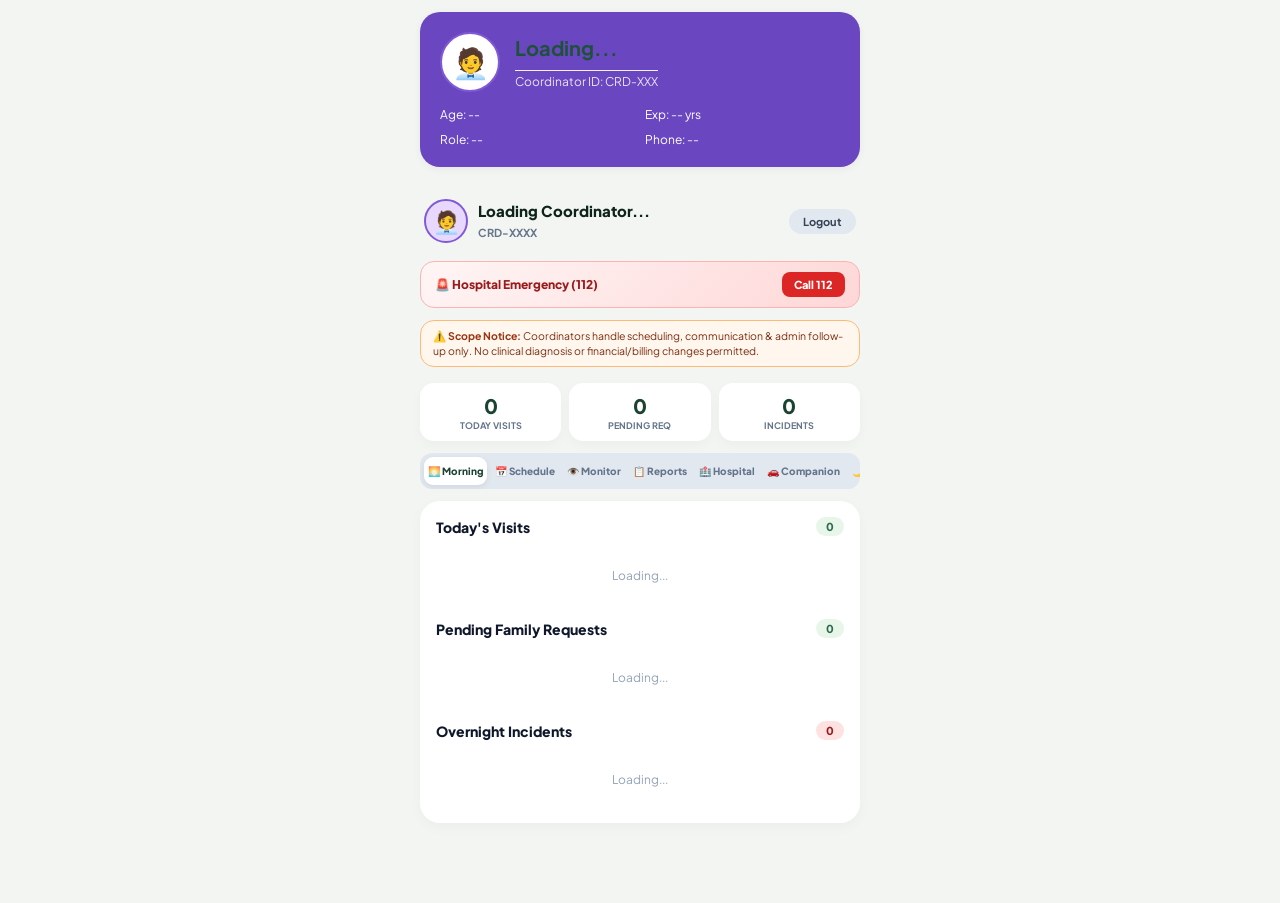
<file: coordinator.html>
<!DOCTYPE html>
<html lang="en">
<head>
  <meta charset="UTF-8">
  <meta name="viewport" content="width=device-width, initial-scale=1.0, maximum-scale=1.0, user-scalable=no">
  <title>Coordinator Desk — Nityaseva</title>
  <link rel="preconnect" href="https://fonts.googleapis.com">
  <link href="https://fonts.googleapis.com/css2?family=Plus+Jakarta+Sans:wght@400;500;600;700;800&display=swap" rel="stylesheet">
  <link rel="stylesheet" href="css/style.css">
  <style>
    :root { --bg:#f2f5f2; --green-dark:#1b4332; --green-accent:#2d6a4f; --purple:#6b46c1; --card:#ffffff; --text-muted:#64748b; }
    * { box-sizing:border-box; margin:0; padding:0; font-family:'Plus Jakarta Sans',sans-serif; -webkit-tap-highlight-color:transparent; }
    body { background:var(--bg); display:flex; justify-content:center; padding:12px 10px 80px; min-height:100vh; }
    .app-viewport { width:100%; max-width:440px; display:flex; flex-direction:column; gap:12px; }
    .hidden { display:none !important; }

    .app-header { display:flex; justify-content:space-between; align-items:center; padding:6px 4px; }
    .app-header-left { display:flex; align-items:center; gap:10px; }
    .crd-avatar { width:46px; height:46px; border-radius:50%; background:#e9d8fd; color:#6b46c1; border:2px solid #805ad5; display:flex; align-items:center; justify-content:center; font-size:22px; flex-shrink:0; }
    .crd-info h4 { font-size:15px; font-weight:800; color:#0f2419; }
    .crd-info small { font-size:11px; color:var(--text-muted); font-weight:700; }
    .btn-logout-mini { background:#e2e8f0; border:none; color:#334155; padding:6px 14px; border-radius:20px; font-size:11px; font-weight:700; cursor:pointer; }

    .emergency-strip { background:linear-gradient(135deg,#fff5f5,#fed7d7); border:1.5px solid #feb2b2; border-radius:14px; padding:10px 14px; display:flex; justify-content:space-between; align-items:center; }
    .emergency-strip span { font-size:12px; font-weight:800; color:#991b1b; }
    .btn-sos-call { background:#dc2626; color:#fff; padding:6px 12px; border-radius:8px; font-size:11px; font-weight:800; text-decoration:none; }

    .disclaimer-banner.compact { background:#fff7ed; border:1.5px solid #fdba74; border-radius:14px; padding:8px 12px; font-size:10.5px; color:#7c2d12; line-height:1.4; }

    .stat-strip { display:grid; grid-template-columns:repeat(3,1fr); gap:8px; }
    .stat-pill { background:#fff; border-radius:14px; padding:10px 6px; text-align:center; box-shadow:0 4px 12px rgba(0,0,0,0.03); }
    .stat-pill .num { font-size:20px; font-weight:800; color:var(--green-dark); }
    .stat-pill .lbl { font-size:9px; font-weight:700; color:var(--text-muted); text-transform:uppercase; margin-top:2px; }

    .sub-tabs-bar { display:flex; gap:4px; background:#e2e8f0; padding:4px; border-radius:12px; overflow-x:auto; }
    .sub-tab-btn { flex:1; padding:8px 4px; font-size:10px; font-weight:800; color:#64748b; background:transparent; border:none; border-radius:9px; cursor:pointer; white-space:nowrap; }
    .sub-tab-btn.active { background:#fff; color:var(--green-dark); box-shadow:0 2px 6px rgba(0,0,0,0.08); }

    .workflow-card { background:var(--card); border-radius:20px; padding:16px; box-shadow:0 4px 14px rgba(0,0,0,0.03); }
    .workflow-title { font-size:14px; font-weight:800; color:#0f172a; display:flex; justify-content:space-between; align-items:center; margin-bottom:12px; }
    .count-pill { background:#e8f5e9; color:var(--green-accent); padding:3px 10px; border-radius:12px; font-size:11px; font-weight:800; }
    .count-pill.red { background:#fee2e2; color:#991b1b; }

    .item-card { background:#f8fafc; border:1px solid #e2e8f0; border-radius:14px; padding:12px; margin-bottom:8px; }
    .item-top { display:flex; justify-content:space-between; align-items:center; margin-bottom:4px; }
    .item-name { font-size:14px; font-weight:800; color:#0f172a; }
    .item-meta { font-size:11px; color:var(--text-muted); margin-top:2px; }
    .badge { font-size:9px; font-weight:800; text-transform:uppercase; padding:3px 7px; border-radius:7px; }
    .badge-yellow { background:#fef3c7; color:#92400e; }
    .badge-red { background:#fee2e2; color:#991b1b; }
    .badge-blue { background:#e0f2fe; color:#0369a1; }
    .badge-green { background:#dcfce7; color:#166534; }

    .action-btn-row { display:flex; gap:6px; margin-top:8px; flex-wrap:wrap; }
    .mini-btn { background:var(--green-dark); color:#fff; border:none; padding:6px 10px; border-radius:8px; font-size:10px; font-weight:700; cursor:pointer; }
    .mini-btn.danger { background:#dc2626; }
    .mini-btn.purple { background:var(--purple); }

    .form-group-mobile { margin-bottom:10px; }
    .form-group-mobile label { display:block; font-size:10px; font-weight:700; color:#475569; text-transform:uppercase; margin-bottom:3px; }
    .form-group-mobile input, .form-group-mobile select, .form-group-mobile textarea {
      width:100%; padding:9px 11px; border-radius:10px; border:1px solid #cbd5e1; font-size:13px; outline:none;
    }
    .btn-primary-full { background:var(--green-dark); color:#fff; width:100%; padding:12px; border-radius:14px; font-size:13px; font-weight:800; border:none; cursor:pointer; margin-top:8px; }

    .empty-state { text-align:center; color:#94a3b8; font-size:12px; padding:20px 0; }
  </style>
</head>
<body>
  <div class="app-viewport">

  <!-- COORDINATOR PROFILE CARD (Photo + Age/Exp/Role/Phone) -->
  <div class="card" id="crd-profile-card" style="background:#6b46c1; color:#fff; border-radius:20px; padding:20px; margin-bottom:14px;">
    <div style="display:flex; align-items:center; gap:15px;">
      <div id="btn-crd-avatar" class="crd-avatar" style="width:60px; height:60px; background:#fff; border-radius:50%; display:flex; align-items:center; justify-content:center; font-size:30px; overflow:hidden; cursor:pointer; flex-shrink:0;">
        <span id="crd-avatar-text">🧑‍💼</span>
      </div>
      <div>
        <h2 id="crd-name-profile" style="margin:0; font-size:20px;">Loading...</h2>
        <p id="crd-role-profile" style="font-size:12px; opacity:0.85; margin:3px 0 0 0;">Coordinator ID: CRD-XXX</p>
      </div>
    </div>
    <div style="display:grid; grid-template-columns:1fr 1fr; gap:10px; margin-top:15px; font-size:12px;">
      <div>Age: <span id="crd-age">--</span></div>
      <div>Exp: <span id="crd-exp">--</span> yrs</div>
      <div>Role: <span id="crd-role">--</span></div>
      <div>Phone: <span id="crd-phone">--</span></div>
    </div>
  </div>

  <input type="file" id="crd-photo-input" accept="image/*" style="display:none;">

  <div class="app-header">
    <div class="app-header-left">
      <div class="crd-avatar" style="width:44px; height:44px;">🧑‍💼</div>
      <div class="crd-info">
        <h4 id="crd-name-display">Loading Coordinator...</h4>
        <small id="crd-id-display">CRD-XXXX</small>
      </div>
    </div>
    <button class="btn-logout-mini" id="btn-logout">Logout</button>
  </div>

    <div class="emergency-strip">
      <span>🚨 Hospital Emergency (112)</span>
      <a href="tel:112" class="btn-sos-call">Call 112</a>
    </div>

    <div class="disclaimer-banner compact">
      <strong>⚠️ Scope Notice:</strong> Coordinators handle scheduling, communication & admin follow-up only. No clinical diagnosis or financial/billing changes permitted.
    </div>

    <!-- DAILY WORKFLOW SNAPSHOT -->
    <div class="stat-strip">
      <div class="stat-pill"><div class="num" id="stat-visits">0</div><div class="lbl">Today Visits</div></div>
      <div class="stat-pill"><div class="num" id="stat-pending">0</div><div class="lbl">Pending Req</div></div>
      <div class="stat-pill"><div class="num" id="stat-incidents">0</div><div class="lbl">Incidents</div></div>
    </div>

    <!-- SUB-TABS: 6 WORKFLOW SECTIONS -->
<div class="sub-tabs-bar">
  <button class="sub-tab-btn active" data-section="morning">🌅 Morning</button>
  <button class="sub-tab-btn" data-section="scheduling">📅 Schedule</button>
  <button class="sub-tab-btn" data-section="monitoring">👁️ Monitor</button>
  <button class="sub-tab-btn" data-section="reports">📋 Reports</button>
  <button class="sub-tab-btn" data-section="hospital">🏥 Hospital</button>
  <button class="sub-tab-btn" data-section="companion">🚗 Companion</button>
  <button class="sub-tab-btn" data-section="eod">🌙 End of Day</button>
</div>


    <!-- 1. MORNING REVIEW -->
    <div id="section-morning" class="workflow-card">
      <div class="workflow-title"><span>Today's Visits</span><span class="count-pill" id="morning-visits-count">0</span></div>
      <div id="morning-visits-list"><p class="empty-state">Loading...</p></div>

      <div class="workflow-title" style="margin-top:16px;"><span>Pending Family Requests</span><span class="count-pill" id="morning-pending-count">0</span></div>
      <div id="morning-pending-list"><p class="empty-state">Loading...</p></div>

      <div class="workflow-title" style="margin-top:16px;"><span>Overnight Incidents</span><span class="count-pill red" id="morning-incidents-count">0</span></div>
      <div id="morning-incidents-list"><p class="empty-state">Loading...</p></div>
    </div>

    <!-- 2. VISIT SCHEDULING -->
    <div id="section-scheduling" class="workflow-card hidden">
      <div class="workflow-title"><span>Schedule New Visit</span></div>
      <form id="schedule-visit-form">
        <div class="form-group-mobile"><label>Senior ID</label><input type="text" id="sch-senior-id" placeholder="SNR-XXXX" required></div>
        <div class="form-group-mobile"><label>Visit Type</label>
          <select id="sch-type"><option value="NurseVisit">Nurse Visit</option><option value="DoctorConsult">Doctor Consult</option></select>
        </div>
        <div class="form-group-mobile"><label>Scheduled Date & Time</label><input type="datetime-local" id="sch-datetime" required></div>
        <div class="form-group-mobile"><label>Assigned Staff/Doctor ID (optional)</label><input type="text" id="sch-staff-id" placeholder="STF-001 / DOC-001"></div>
        <button type="submit" class="btn-primary-full">Schedule Visit</button>
      </form>
      <div id="sch-result" class="message hidden" style="margin-top:10px;"></div>

      <div class="workflow-title" style="margin-top:18px;"><span>Reschedule Existing Visit</span></div>
      <form id="reschedule-visit-form">
        <div class="form-group-mobile"><label>Work Order ID</label><input type="text" id="resch-wo-id" placeholder="WO-XXXX" required></div>
        <div class="form-group-mobile"><label>New Date & Time</label><input type="datetime-local" id="resch-datetime" required></div>
        <div class="form-group-mobile"><label>Reason</label><input type="text" id="resch-reason" placeholder="Why rescheduling?" required></div>
        <button type="submit" class="btn-primary-full" style="background:#0369a1;">Reschedule</button>
      </form>
    </div>

    <!-- 3. VISIT MONITORING -->
    <div id="section-monitoring" class="workflow-card hidden">
      <div class="workflow-title"><span>Missed Visits</span><span class="count-pill red" id="missed-count">0</span></div>
      <div id="missed-visits-list"><p class="empty-state">Loading...</p></div>

      <div class="workflow-title" style="margin-top:16px;"><span>Staff Availability Today</span></div>
      <div id="staff-availability-list"><p class="empty-state">Loading...</p></div>
    </div>

    <!-- 4. REPORT REVIEW -->
    <div id="section-reports" class="workflow-card hidden">
      <div class="workflow-title"><span>Report Review Queue</span></div>
      <p style="font-size:11px; color:#64748b; margin-bottom:10px;">Enter an Assessment ID to approve, return, or escalate.</p>
      <form id="report-review-form">
        <div class="form-group-mobile"><label>Assessment ID</label><input type="text" id="rev-asm-id" placeholder="ASM-XXXX" required></div>
        <div class="form-group-mobile"><label>Senior ID</label><input type="text" id="rev-senior-id" placeholder="SNR-XXXX" required></div>
        <div class="form-group-mobile"><label>Review Decision</label>
          <select id="rev-status">
            <option value="APPROVED">✅ Approved — Ready for Family</option>
            <option value="RETURNED_INCOMPLETE">↩️ Return — Incomplete Data</option>
            <option value="ESCALATED">🚨 Escalate to Doctor</option>
          </select>
        </div>
        <div class="form-group-mobile"><label>Notes</label><textarea id="rev-notes" rows="2" placeholder="Reason / instructions..."></textarea></div>
        <button type="submit" class="btn-primary-full">Submit Review</button>
      </form>
      <div id="rev-result" class="message hidden" style="margin-top:10px;"></div>
    </div>

    <!-- 5. HOSPITAL COORDINATION -->
    <div id="section-hospital" class="workflow-card hidden">
      <div class="workflow-title"><span>Hospital Service Bookings</span><span class="count-pill" id="hospital-count">0</span></div>
      <div id="hospital-services-list"><p class="empty-state">Loading...</p></div>

      <div class="workflow-title" style="margin-top:16px;"><span>Log Hospital Admission</span></div>
      <form id="hospital-admission-form">
        <div class="form-group-mobile"><label>Senior ID</label><input type="text" id="adm-senior-id" placeholder="SNR-XXXX" required></div>
        <div class="form-group-mobile"><label>Hospital Name</label><input type="text" id="adm-hospital" required></div>
        <div class="form-group-mobile"><label>Admission Type</label>
          <select id="adm-type"><option value="EMERGENCY">Emergency</option><option value="PLANNED">Planned</option></select>
        </div>
        <div class="form-group-mobile"><label>Bed Status</label><input type="text" id="adm-bed" placeholder="CONFIRMED / WAITING"></div>
        <label style="font-size:11px; font-weight:700; display:flex; align-items:center; gap:6px; margin:8px 0;">
          <input type="checkbox" id="adm-family-notified" style="width:auto;"> Family Notified
        </label>
        <button type="submit" class="btn-primary-full" style="background:#dc2626;">Log Admission</button>
      </form>
    </div>
<!-- NEW: MY COMPANION SERVICE JOBS -->
<div id="section-companion" class="workflow-card hidden">
  <div class="workflow-title"><span>My Assigned Companion Jobs</span><span class="count-pill" id="companion-jobs-count">0</span></div>
  <div id="companion-jobs-list"><p class="empty-state">Loading...</p></div>
</div>

    <!-- 6. END OF DAY -->
    <div id="section-eod" class="workflow-card hidden">
      <div class="workflow-title"><span>Open Complaints</span><span class="count-pill red" id="complaints-count">0</span></div>
      <div id="complaints-list"><p class="empty-state">Loading...</p></div>

      <div class="workflow-title" style="margin-top:16px;"><span>Insurance Follow-ups Due</span><span class="count-pill" id="insurance-count">0</span></div>
      <div id="insurance-list"><p class="empty-state">Loading...</p></div>

      <div class="workflow-title" style="margin-top:16px;"><span>Log New Complaint</span></div>
      <form id="complaint-form">
        <div class="form-group-mobile"><label>Senior ID</label><input type="text" id="cmp-senior-id" placeholder="SNR-XXXX" required></div>
        <div class="form-group-mobile"><label>Complaint Details</label><textarea id="cmp-text" rows="2" required></textarea></div>
        <div class="form-group-mobile"><label>Due Date</label><input type="date" id="cmp-due-date"></div>
        <button type="submit" class="btn-primary-full" style="background:#92400e;">Log Complaint</button>
      </form>
    </div>

  </div>
  <script type="module" src="js/coordinator.js"></script>
</body>
</html>
</file>
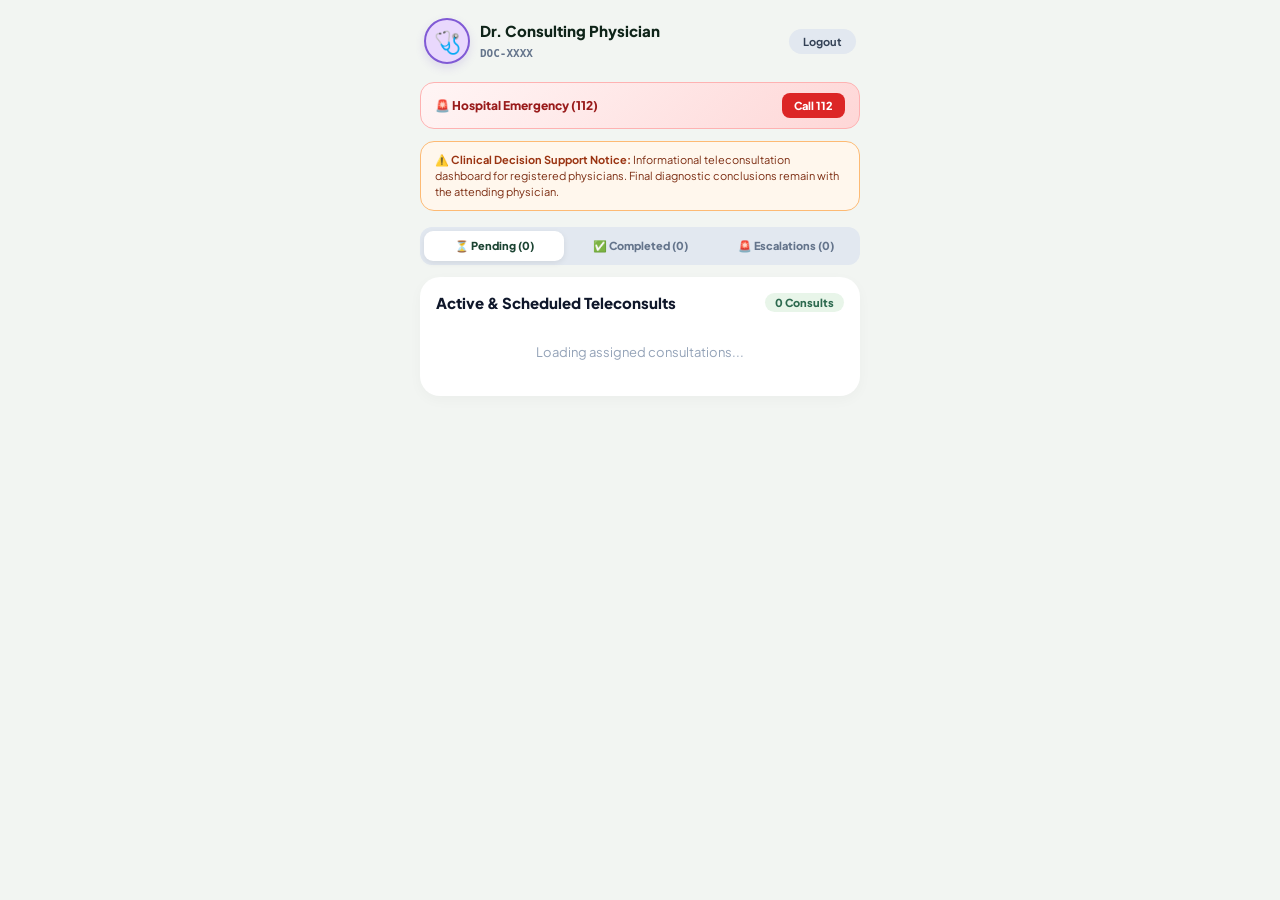
<file: doctor.html>
<!DOCTYPE html>
<html lang="en">
<head>
  <meta charset="UTF-8">
  <meta name="viewport" content="width=device-width, initial-scale=1.0, maximum-scale=1.0, user-scalable=no">
  <title>Doctor Consultation Portal — Nityaseva</title>
  <link rel="preconnect" href="https://fonts.googleapis.com">
  <link rel="preconnect" href="https://fonts.gstatic.com" crossorigin>
  <link href="https://fonts.googleapis.com/css2?family=Plus+Jakarta+Sans:wght@400;500;600;700;800&display=swap" rel="stylesheet">
  <link rel="stylesheet" href="css/style.css">
  <style>
    :root {
      --bg: #f2f5f2;
      --card-white: #ffffff;
      --text-main: #0f172a;
      --text-muted: #64748b;
      --green-dark: #1b4332;
      --green-accent: #2d6a4f;
      --purple-accent: #6b46c1;
      --purple-soft: #faf5ff;
      --timer-bg: #141f18;
    }

    * {
      box-sizing: border-box;
      margin: 0;
      padding: 0;
      font-family: 'Plus Jakarta Sans', -apple-system, BlinkMacSystemFont, sans-serif;
      -webkit-tap-highlight-color: transparent;
    }

    body {
      background-color: var(--bg);
      color: var(--text-main);
      display: flex;
      justify-content: center;
      padding: 12px 10px 80px;
      min-height: 100vh;
    }

    .app-viewport {
      width: 100%;
      max-width: 440px;
      display: flex;
      flex-direction: column;
      gap: 12px;
    }

    /* TOP APP BAR */
    .app-header {
      display: flex;
      justify-content: space-between;
      align-items: center;
      padding: 6px 4px;
    }
    .app-header-left {
      display: flex;
      align-items: center;
      gap: 10px;
    }
    .doc-badge-avatar {
      width: 46px;
      height: 46px;
      border-radius: 50%;
      background: #e9d8fd;
      color: #6b46c1;
      border: 2px solid #805ad5;
      display: flex;
      align-items: center;
      justify-content: center;
      font-size: 22px;
      flex-shrink: 0;
      box-shadow: 0 4px 10px rgba(107, 70, 193, 0.15);
    }
    .doc-info h4 {
      font-size: 15px;
      font-weight: 800;
      color: #0f2419;
      line-height: 1.2;
    }
    .doc-info small {
      font-size: 11px;
      color: var(--text-muted);
      font-weight: 700;
      font-family: monospace;
    }
    .btn-logout-mini {
      background: #e2e8f0;
      border: none;
      color: #334155;
      padding: 6px 14px;
      border-radius: 20px;
      font-size: 11px;
      font-weight: 700;
      cursor: pointer;
    }

    /* EMERGENCY PROTOCOL STRIP */
    .emergency-strip {
      background: linear-gradient(135deg, #fff5f5 0%, #fed7d7 100%);
      border: 1.5px solid #feb2b2;
      border-radius: 14px;
      padding: 10px 14px;
      display: flex;
      justify-content: space-between;
      align-items: center;
      gap: 10px;
    }
    .emergency-strip span {
      font-size: 12px;
      font-weight: 800;
      color: #991b1b;
    }
    .btn-sos-call {
      background: #dc2626;
      color: #ffffff;
      padding: 6px 12px;
      border-radius: 8px;
      font-size: 11px;
      font-weight: 800;
      text-decoration: none;
      white-space: nowrap;
    }

    /* DISCLAIMER BANNER */
    .disclaimer-banner {
      background: #fff7ed;
      border: 1.5px solid #fdba74;
      border-radius: 14px;
      padding: 10px 14px;
      font-size: 11px;
      color: #7c2d12;
      line-height: 1.45;
    }

    /* SUB-TABS (Pending / Completed / Escalations) */
    .sub-tabs-bar {
      display: flex;
      gap: 6px;
      background: #e2e8f0;
      padding: 4px;
      border-radius: 12px;
    }
    .sub-tab-btn {
      flex: 1;
      padding: 8px 6px;
      font-size: 11px;
      font-weight: 800;
      color: #64748b;
      background: transparent;
      border: none;
      border-radius: 9px;
      cursor: pointer;
      text-align: center;
      transition: all 0.2s ease;
      white-space: nowrap;
    }
    .sub-tab-btn.active {
      background: #ffffff;
      color: var(--green-dark);
      box-shadow: 0 2px 6px rgba(0,0,0,0.08);
    }

    /* ROUTE CARD CONTAINER */
    .route-card {
      background: var(--card-white);
      border-radius: 20px;
      padding: 16px;
      box-shadow: 0 4px 14px rgba(0,0,0,0.03);
    }
    .route-card-title {
      font-size: 15px;
      font-weight: 800;
      color: #0f172a;
      display: flex;
      justify-content: space-between;
      align-items: center;
      margin-bottom: 12px;
    }
    .route-count-pill {
      background: #e8f5e9;
      color: var(--green-accent);
      padding: 3px 10px;
      border-radius: 12px;
      font-size: 11px;
      font-weight: 800;
    }

    /* CARD ITEM IN ROUTE */
    .doc-wo-item {
      background: #f8fafc;
      border: 1px solid #e2e8f0;
      border-radius: 16px;
      padding: 14px;
      margin-bottom: 10px;
      cursor: pointer;
      transition: all 0.15s ease;
    }
    .doc-wo-item:hover {
      border-color: var(--purple-accent);
      background: #ffffff;
      box-shadow: 0 4px 12px rgba(107, 70, 193, 0.08);
    }
    .doc-wo-top {
      display: flex;
      justify-content: space-between;
      align-items: center;
      margin-bottom: 6px;
    }
    .doc-wo-name {
      font-size: 16px;
      font-weight: 800;
      color: #0f172a;
    }
    .doc-wo-meta {
      font-size: 12px;
      color: var(--text-muted);
      display: flex;
      align-items: center;
      gap: 6px;
      margin-top: 3px;
    }

    .status-badge {
      font-size: 10px;
      font-weight: 800;
      text-transform: uppercase;
      padding: 3px 8px;
      border-radius: 8px;
    }
    .badge-scheduled { background: #fef3c7; color: #92400e; }
    .badge-in_progress { background: #e0f2fe; color: #0369a1; }
    .badge-complete { background: #dcfce7; color: #166534; }
    .badge-emergency { background: #fee2e2; color: #991b1b; }
    .badge-urgent { background: #fef3c7; color: #92400e; }

    /* MODAL SHEETS */
    .modal-sheet-overlay {
      position: fixed;
      top: 0; left: 0; right: 0; bottom: 0;
      background: rgba(0,0,0,0.6);
      backdrop-filter: blur(4px);
      z-index: 1000;
      display: flex;
      align-items: flex-end;
      justify-content: center;
    }
    .modal-sheet {
      background: #ffffff;
      width: 100%;
      max-width: 440px;
      border-radius: 28px 28px 0 0;
      padding: 24px 20px 34px;
      animation: sheetUp 0.3s ease-out;
      max-height: 90vh;
      overflow-y: auto;
    }
    .modal-top-notch {
      display: flex;
      justify-content: space-between;
      align-items: center;
      margin-bottom: 12px;
    }
    .chip {
      padding: 4px 12px;
      border-radius:

       20px;
      font-size: 11px;
      font-weight: 800;
      display: inline-flex;
      align-items: center;
      gap: 5px;
    }
    .chip-purple { background: #f3e8ff; color: #7e22ce; }
    .chip-green { background: #dcfce7; color: #166534; }
    .modal-close-btn {
      background: #f1f5f9;
      border: none;
      width: 28px;
      height: 28px;
      border-radius: 50%;
      font-weight: 800;
      cursor: pointer;
    }

    /* 6-DIGIT OTP PIN BOX */
    .otp-input-field {
      width: 100%;
      background: #ffffff;
      border: 2px solid #cbd5e1;
      border-radius: 16px;
      padding: 14px;
      font-size: 28px;
      font-weight: 800;
      letter-spacing: 10px;
      text-align: center;
      outline: none;
      margin: 14px 0;
      color: #0f172a;
    }
    .otp-input-field:focus {
      border-color: var(--purple-accent);
      box-shadow: 0 0 0 3px rgba(107, 70, 193, 0.15);
    }
    .btn-action-primary {
      background: var(--purple-accent);
      color: #ffffff;
      width: 100%;
      padding: 14px;
      border-radius: 16px;
      font-size: 14px;
      font-weight: 800;
      border: none;
      cursor: pointer;
    }

    /* LIVE COCKPIT VIEW */
    .cockpit-view { display: flex; flex-direction: column; gap: 12px; }
    .senior-hero-card {
      background: #ffffff;
      border-radius: 20px;
      padding: 16px;
      box-shadow: 0 4px 14px rgba(0,0,0,0.03);
    }
    .hero-top { display: flex; justify-content: space-between; align-items: flex-start; }
    .hero-title h2 { font-size: 19px; font-weight: 800; color: #0f172a; }
    .hero-sub { font-size: 12px; color: var(--text-muted); margin-top: 2px; }

    .live-timer-card {
      background: var(--timer-bg);
      color: #ffffff;
      border-radius: 22px;
      padding: 18px;
      box-shadow: 0 8px 24px rgba(20, 31, 24, 0.25);
    }
    .timer-indicator {
      display: flex;
      align-items: center;
      gap: 6px;
      font-size: 11px;
      font-weight: 800;
      color: #86efac;
      letter-spacing: 0.5px;
    }
    .timer-pulse-dot {
      width: 8px;
      height: 8px;
      border-radius: 50%;
      background: #22c55e;
      animation: pulse-dot 1.5s infinite;
    }
    .timer-main-display {
      font-size: 38px;
      font-weight: 800;
      font-family: monospace;
      letter-spacing: 2px;
      color: #ffffff;
      margin: 4px 0;
    }
    .timer-sub-meta { font-size: 11px; color: #94a3b8; }

    /* REPORT SELECTOR CHIPS & TOGGLE */
    .report-chips-bar {
      display: flex;
      gap: 6px;
      overflow-x: auto;
      padding-bottom: 4px;
      margin-bottom: 10px;
    }
    .report-chip {
      background: #f1f5f9;
      color: #475569;
      border: 1px solid #cbd5e1;
      padding: 6px 12px;
      border-radius: 12px;
      font-size: 11px;
      font-weight: 700;
      cursor: pointer;
      white-space: nowrap;
    }
    .report-chip.active {
      background: var(--purple-accent);
      color: #ffffff;
      border-color: var(--purple-accent);
    }
    .btn-toggle-all-reports {
      background: transparent;
      color: var(--purple-accent);
      border: none;
      font-size: 11px;
      font-weight: 800;
      cursor: pointer;
      padding: 4px;
    }

    /* VITALS GRID TILES */
    .vitals-grid {
      display: grid;
      grid-template-columns: repeat(auto-fit, minmax(130px, 1fr));
      gap: 8px;
      margin: 10px 0;
    }
    .vital-tile {
      background: #f8fafc;
      border: 1px solid #e2e8f0;
      border-radius: 12px;
      padding: 10px 8px;
      text-align: center;
    }
    .vital-val {
      font-size: 18px;
      font-weight: 800;
      color: #1e5238;
    }
    .vital-lbl {
      font-size: 10px;
      text-transform: uppercase;
      color: #718096;
      margin-top: 3px;
      font-weight: 700;
    }

    /* COMPARE PANEL */
    .compare-panel {
      background: #f8fafc;
      border: 1.5px solid #e2e8f0;
      border-radius: 16px;
      padding: 12px;
      margin: 10px 0;
    }
    .compare-table {
      width: 100%;
      border-collapse: collapse;
      font-size: 11px;
    }
    .compare-table th, .compare-table td {
      padding: 6px 8px;
      border-bottom: 1px solid #e2e8f0;
      text-align: left;
    }
    .compare-table th {
      background: #edf2f7;
      color: #475569;
      font-weight: 800;
    }
    .trend-improved { background: #dcfce7; color: #15803d; padding: 2px 6px; border-radius: 6px; font-weight: 800; }
    .trend-caution { background: #fee2e2; color: #b91c1c; padding: 2px 6px; border-radius: 6px; font-weight: 800; }

    /* FORM ("Doctor Says") */
    .prescription-card {
      background: #faf5ff;
      border: 1px solid #d6bcfa;
      border-radius: 20px;
      padding: 16px;
    }
    .prescription-card h3 {
      font-size: 14px;
      font-weight: 800;
      color: var(--purple-accent);
      margin-bottom: 12px;
      display: flex;
      align-items: center;
      gap: 6px;
    }
    .form-group-mobile {
      margin-bottom: 10px;
      text-align: left;
    }
    .form-group-mobile label {
      display: block;
      font-size: 11px;
      font-weight: 700;
      color: #475569;
      text-transform: uppercase;
      margin-bottom: 3px;
    }
    .form-group-mobile input, .form-group-mobile textarea {
      width: 100%;
      padding: 9px 12px;
      border-radius: 10px;
      border: 1px solid #cbd5e1;
      font-size: 13px;
      outline: none;
      background: #ffffff;
    }

    /* TIMELINE CHAT STREAM */
    .timeline-stream {
      display: flex;
      flex-direction: column;
      gap: 10px;
      margin: 10px 0;
      max-height: 280px;
      overflow-y: auto;
    }
    .chat-bubble {
      display: flex;
      gap: 10px;
      padding: 10px 12px;
      border-radius: 14px;
      font-size: 12px;
      line-height: 1.4;
      background: #ffffff;
      border-left: 4px solid #3182ce;
      box-shadow: 0 1px 4px rgba(0,0,0,0.03);
    }
    .chat-doctor { border-left-color: #805ad5; }
    .chat-family { border-left-color: #319795; background: #e6fffa; }

    .hidden { display: none !important; }

    @keyframes sheetUp { from { transform: translateY(100%); } to { transform: translateY(0); } }
    @keyframes pulse-dot { 0%, 100% { opacity: 1; transform: scale(1); } 50% { opacity: 0.3; transform: scale(0.8); } }
  </style>
</head>
<body>
  <div class="app-viewport">

    <!-- TOP BAR WITH DOCTOR IDENTITY -->
    <div class="app-header">
      <div class="app-header-left">
        <div class="doc-badge-avatar" id="btn-doc-avatar">🩺</div>
        <div class="doc-info">
          <h4 id="user-display">Dr. Consulting Physician</h4>
          <small id="doc-id-display">DOC-XXXX</small>
        </div>
      </div>
      <button id="btn-logout" class="btn-logout-mini">Logout</button>
    </div>

    <!-- EMERGENCY PROTOCOL CALL BANNER -->
    <div class="emergency-strip">
      <span>🚨 Hospital Emergency (112)</span>
      <a href="tel:112" class="btn-sos-call">Call 112</a>
    </div>

    <!-- CLINICAL REGULATORY DISCLAIMER NOTICE -->
    <div class="disclaimer-banner">
      <strong>⚠️ Clinical Decision Support Notice:</strong> Informational teleconsultation dashboard for registered physicians. Final diagnostic conclusions remain with the attending physician.
    </div>

    <!-- 3-WAY SUB-NAV TABS -->
    <div class="sub-tabs-bar">
      <button class="sub-tab-btn active" id="tab-btn-pending" type="button">⏳ Pending (<span id="count-pending">0</span>)</button>
      <button class="sub-tab-btn" id="tab-btn-complete" type="button">✅ Completed (<span id="count-complete">0</span>)</button>
      <button class="sub-tab-btn" id="tab-btn-queue" type="button">🚨 Escalations (<span id="count-queue">0</span>)</button>
    </div>

    <!-- ROUTE VIEW 1: PENDING / SCHEDULED / IN_PROGRESS TELECONSULTS -->
    <div id="view-pending" class="route-card">
      <div class="route-card-title">
        <span>Active & Scheduled Teleconsults</span>
        <span class="route-count-pill" id="badge-pending-pill">0 Consults</span>
      </div>
      <div id="pending-list-container">
        <p style="text-align:center; color:#94a3b8; font-size:13px; padding:20px 0;">Loading assigned consultations...</p>
      </div>
    </div>

    <!-- ROUTE VIEW 2: COMPLETED TELECONSULTS -->
    <div id="view-complete" class="route-card hidden">
      <div class="route-card-title">
        <span>Completed Teleconsultations</span>
        <span class="route-count-pill" id="badge-complete-pill" style="background:#e0f2fe; color:#0369a1;">0 Closed</span>
      </div>
      <div id="complete-list-container">
        <p style="text-align:center; color:#94a3b8; font-size:13px; padding:20px 0;">No completed consultations on record.</p>
      </div>
    </div>

    <!-- ROUTE VIEW 3: NURSE CLINICAL ESCALATIONS QUEUE -->
    <div id="view-queue" class="route-card hidden">
      <div class="route-card-title">
        <span>Urgent Escalations Queue</span>
        <span class="route-count-pill" id="badge-queue-pill" style="background:#fee2e2; color:#991b1b;">0 Alerts</span>
      </div>
      <div id="queue-list-container">
        <p style="text-align:center; color:#94a3b8; font-size:13px; padding:20px 0;">Loading escalations...</p>
      </div>
    </div>

  </div>

  <!-- =========================================================
       MODAL SHEET 1: START TELECONSULT (OTP ENTRY)
       ========================================================= -->
  <div id="start-consult-overlay" class="modal-sheet-overlay hidden">
    <div class="modal-sheet">
      <div class="modal-top-notch">
        <span class="chip chip-purple">🔒 PIN PROTECTED</span>
        <button class="modal-close-btn" id="btn-close-start-sheet">✕</button>
      </div>

      <h3 style="font-size:20px; font-weight:800; margin-bottom:4px; color:#0f172a;">Start Teleconsultation</h3>
      <p style="font-size:12.5px; color:#64748b; line-height:1.4;">
        Request the 6-digit Start PIN from <strong id="start-sheet-senior-name">the senior's</strong> family to authorize this consultation.
      </p>

      <input type="text" inputmode="numeric" pattern="[0-9]*" maxlength="6" 
             class="otp-input-field" id="doc-input-start-code" placeholder="••••••">

      <button class="btn-action-primary" id="doc-btn-verify-start">Authorize & Start Teleconsult</button>
    </div>
  </div>

  <!-- =========================================================
       MODAL SHEET 2: DOCTOR CLINICAL COCKPIT (WORKSPACE)
       ========================================================= -->
  <div id="cockpit-overlay" class="modal-sheet-overlay hidden">
    <div class="modal-sheet cockpit-view">
      <div class="modal-top-notch">
        <span class="chip chip-green">🩺 CLINICAL WORKSPACE</span>
        <button class="modal-close-btn" id="btn-close-cockpit">✕</button>
      </div>

      <!-- Senior Hero Card -->
      <div class="senior-hero-card">
        <div class="hero-top">
          <div class="hero-title">
            <h2 id="cockpit-senior-name">Senior Patient</h2>
            <div class="hero-sub" id="cockpit-wo-id">WO-XXXX • Teleconsult</div>
          </div>
          <span class="status-badge badge-in_progress" id="cockpit-badge-state">IN_PROGRESS</span>
        </div>
      </div>

      <!-- Live Consultation Timer -->
      <div class="live-timer-card">
        <div style="display:flex; justify-content:space-between; align-items:center;">
          <div class="timer-indicator">
            <span class="timer-pulse-dot"></span> CONSULTATION IN PROGRESS
          </div>
        </div>
        <div class="timer-main-display" id="doc-live-timer-display">00:00:00</div>
        <div class="timer-sub-meta" id="doc-timer-started-at">started --:--</div>
      </div>

      <!-- Historical Reports Selector Chips (Last 4 default + view all toggle) -->
      <div class="route-card" style="padding:14px;">
        <div style="display:flex; justify-content:space-between; align-items:center; margin-bottom:8px;">
          <strong style="font-size:13px; color:#1e293b;">📋 Nurse Assessments (Last 4)</strong>
          <button class="btn-toggle-all-reports" id="btn-toggle-reports">View All</button>
        </div>
        <div class="report-chips-bar" id="report-chips-container"></div>

        <!-- 20-Point Vitals Grid for Selected Assessment -->
        <div id="doc-vitals-container" class="vitals-grid">
          <p style="color:#64748b; font-size:12px; text-align:center; padding:10px;">Select an assessment to view vitals.</p>
        </div>
        
        <div style="font-size:12px; color:#2d3748; background:#fff; padding:10px; border-radius:10px; margin-top:8px; border-left:3px solid #3182ce;">
          <strong>Nurse Observation:</strong> <span id="doc-nurse-notes">None recorded</span>
        </div>

        <!-- Compare Last 2 Visits Button & Slide-Down Table -->
        <button id="btn-toggle-compare" style="background:#f1f5f9; color:#1b4332; border:1px solid #cbd5e1; padding:7px 12px; border-radius:10px; font-size:11px; font-weight:800; cursor:pointer; width:100%; margin-top:10px;">
          ⚖️ Compare Last 2 Visits
        </button>
        <div id="compare-panel" class="compare-panel hidden">
          <table class="compare-table">
            <thead>
              <tr>
                <th>Metric</th>
                <th id="cmp-label-prev">Prev</th>
                <th id="cmp-label-curr">Current</th>
                <th>Delta</th>
              </tr>
            </thead>
            <tbody id="compare-tbody"></tbody>
          </table>
        </div>
      </div>

      <!-- Continuous Care Journal Timeline -->
      <div class="route-card" style="padding:14px;">
        <strong style="font-size:13px; color:#1e293b;">💬 Care Journal (Chronological History)</strong>
        <div id="doc-timeline-stream" class="timeline-stream"></div>
      </div>

      <!-- Prescription & Doctor Clinical Advice Form ("Doctor Says") -->
      <div class="prescription-card">
        <h3>🩺 Clinical Advice & Prescription ("Doctor Says")</h3>
        <form id="doc-consult-feedback-form">
          <div class="form-group-mobile">
            <label>Clinical Summary</label>
            <textarea id="doc-consult-summary" rows="2" placeholder="e.g. Teleconsult conducted. Patient vitals reviewed." required></textarea>
          </div>
          <div class="form-group-mobile">
            <label>Observations</label>
            <textarea id="doc-consult-obs" rows="2" placeholder="e.g. Mild hypertension observed in nurse vitals. Condition stable."></textarea>
          </div>
          <div class="form-group-mobile">
            <label>Advice to Family & Nurse ("Doctor Says")</label>
            <textarea id="doc-consult-advice" rows="2" placeholder="e.g. Continue Amlodipine 5mg. Restrict sodium. Retake BP in 3 days." required></textarea>
          </div>
          <div style="display:grid; grid-template-columns:1fr 1fr; gap:8px;">
            <div class="form-group-mobile">
              <label>Recommended Tests</label>
              <input type="text" id="doc-consult-inv" placeholder="e.g. Serum Creatinine">
            </div>
            <div class="form-group-mobile">
              <label>Follow-up Date</label>
              <input type="date" id="doc-consult-followup">
            </div>
          </div>
          <button type="submit" class="btn-action-primary" style="background:#6b46c1; margin-top:4px;">
            💾 Save Clinical Advice to Care Journal
          </button>
        </form>
      </div>

      <!-- Conclude Teleconsult (End Code Section) -->
      <div id="doc-end-step-box" class="route-card" style="background:#fef2f2; border:1px dashed #fca5a5; padding:16px; text-align:center;">
        <h4 style="color:#991b1b; font-size:14px; margin-bottom:4px;">Conclude Teleconsult (End PIN)</h4>
        <p style="font-size:12px; color:#7f1d1d; margin-bottom:10px;">
          Enter the 6-digit End PIN provided by the patient to complete and lock this teleconsultation:
        </p>
        <input type="text" inputmode="numeric" pattern="[0-9]*" maxlength="6" 
               class="otp-input-field" id="doc-input-end-code" placeholder="••••••" style="margin:0 0 10px 0;">
        <button class="btn-action-primary" id="doc-btn-verify-end" style="background:#dc2626;">
          🏁 Verify End Code & Conclude Visit
        </button>
      </div>

    </div>
  </div>

  <script type="module" src="js/doctor.js"></script>
</body>
</html>
</file>
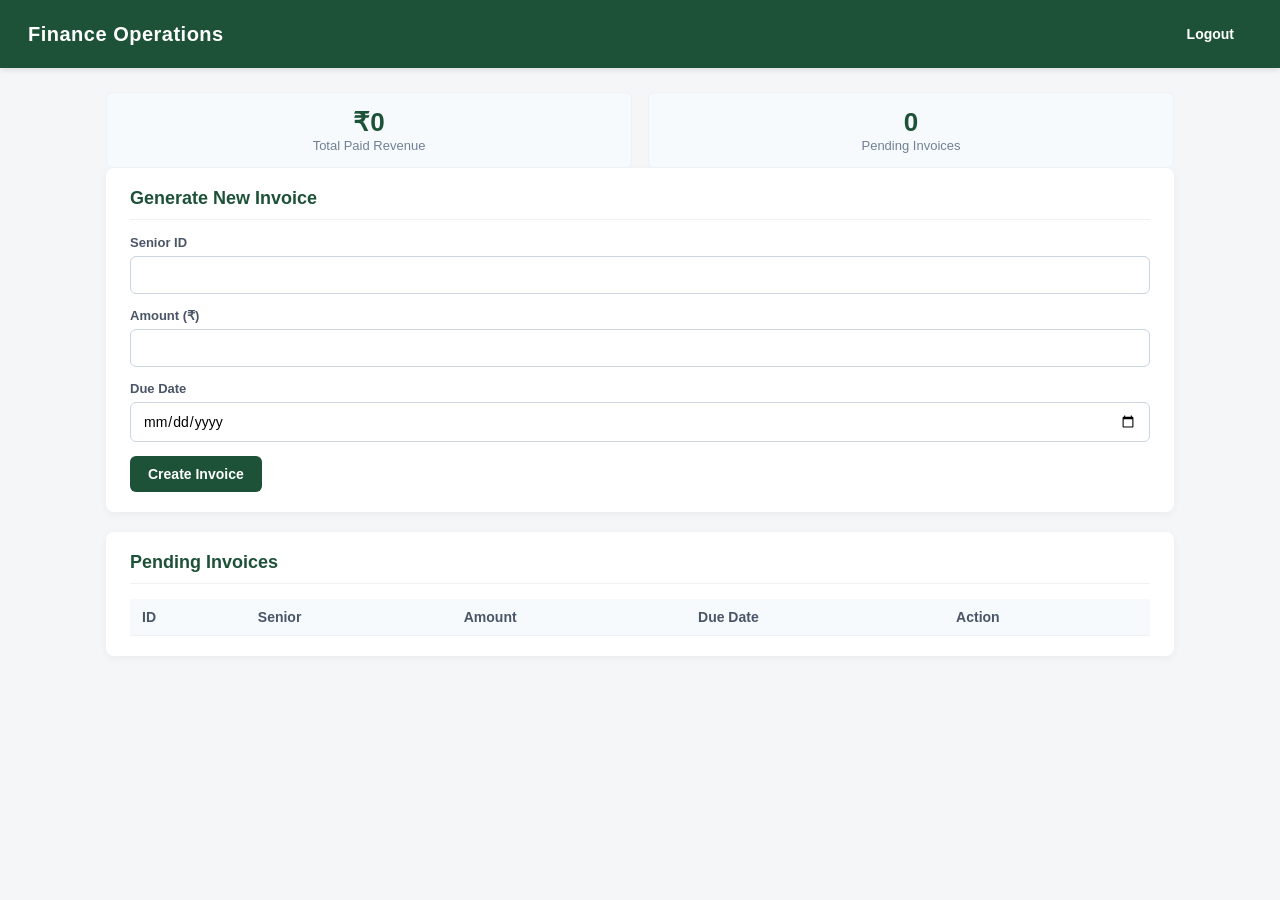
<file: finance.html>
<!DOCTYPE html>
<html>
<head>
  <title>Nityaseva Finance Portal</title>
  <link rel="stylesheet" href="css/style.css">
</head>
<body>
  <header><h1>Finance Operations</h1><button id="btn-logout">Logout</button></header>
  <main>
    <!-- Revenue Summary -->
    <div class="grid">
      <div class="stat-box"><div class="number" id="rev-total">₹0</div><div class="label">Total Paid Revenue</div></div>
      <div class="stat-box"><div class="number" id="rev-pending">0</div><div class="label">Pending Invoices</div></div>
    </div>

    <!-- Invoice Creation -->
    <div class="card">
      <h2>Generate New Invoice</h2>
      <form id="invoice-form">
        <div class="form-group"><label>Senior ID</label><input type="text" id="inv-senior" required></div>
        <div class="form-group"><label>Amount (₹)</label><input type="number" id="inv-amount" required></div>
        <div class="form-group"><label>Due Date</label><input type="date" id="inv-due" required></div>
        <button type="submit">Create Invoice</button>
      </form>
    </div>

    <!-- Pending Invoices List -->
    <div class="card">
      <h2>Pending Invoices</h2>
      <table id="invoice-table">
        <thead><tr><th>ID</th><th>Senior</th><th>Amount</th><th>Due Date</th><th>Action</th></tr></thead>
        <tbody></tbody>
      </table>
    </div>
  </main>
  <script type="module" src="js/finance.js"></script>
</body>
</html>
</file>
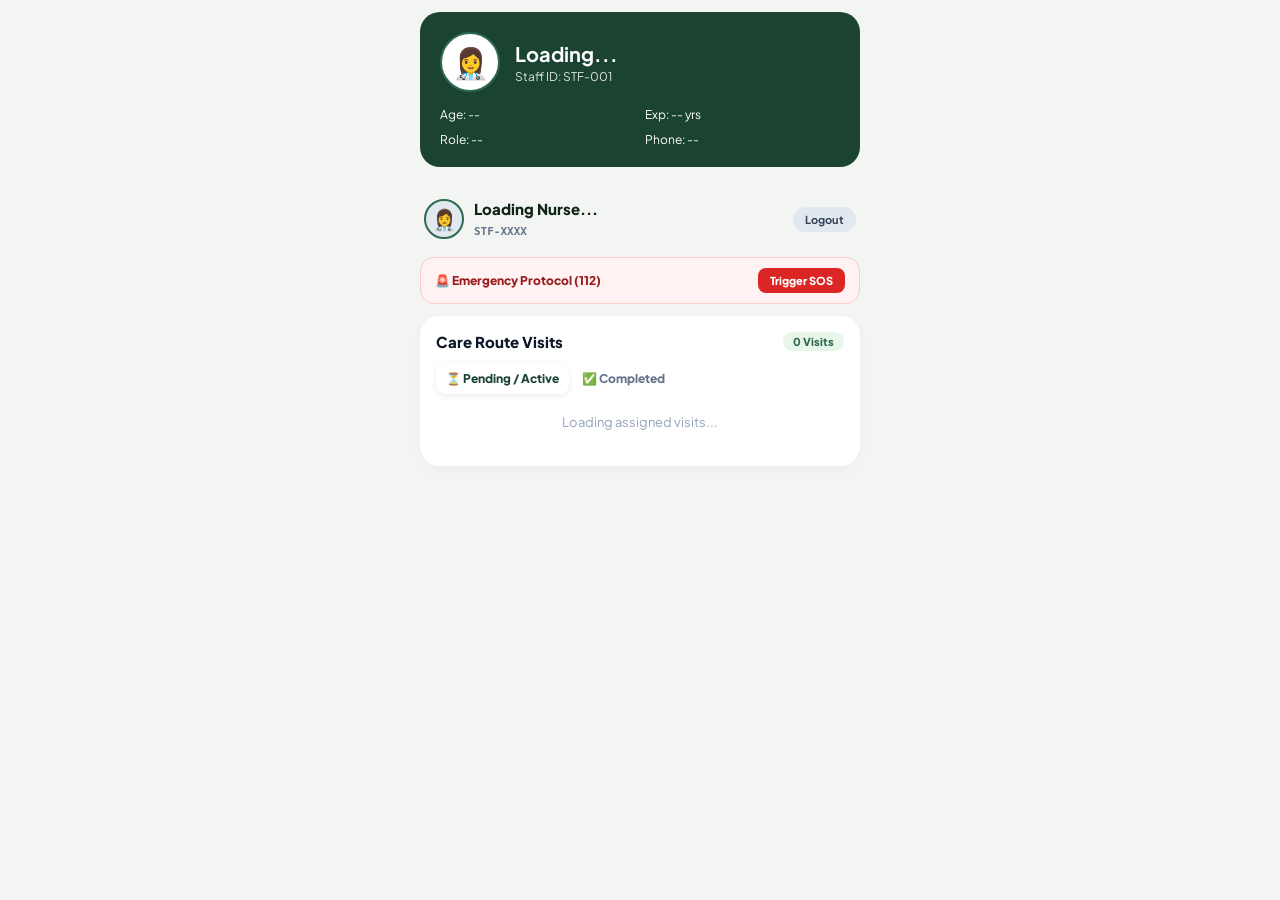
<file: nurse.html>
<!DOCTYPE html>
<html lang="en">
<head>
  <meta charset="UTF-8">
  <meta name="viewport" content="width=device-width, initial-scale=1.0, maximum-scale=1.0, user-scalable=no">
  <title>Nurse Field Care — Nityaseva</title>
  <link rel="preconnect" href="https://fonts.googleapis.com">
  <link rel="preconnect" href="https://fonts.gstatic.com" crossorigin>
  <link href="https://fonts.googleapis.com/css2?family=Plus+Jakarta+Sans:wght@400;500;600;700;800&display=swap" rel="stylesheet">
  <style>
    :root {
      --bg: #f2f5f2;
      --card-white: #ffffff;
      --text-main: #0f172a;
      --text-muted: #64748b;
      --green-dark: #1b4332;
      --green-accent: #2d6a4f;
      --green-light: #d8f3dc;
      --timer-card-bg: #141f18;
    }

    * {
      box-sizing: border-box;
      margin: 0;
      padding: 0;
      font-family: 'Plus Jakarta Sans', -apple-system, BlinkMacSystemFont, sans-serif;
      -webkit-tap-highlight-color: transparent;
    }

    body {
      background-color: var(--bg);
      color: var(--text-main);
      display: flex;
      justify-content: center;
      padding: 12px 10px 80px;
      min-height: 100vh;
    }

    .app-viewport {
      width: 100%;
      max-width: 440px;
      display: flex;
      flex-direction: column;
      gap: 12px;
    }

    /* TOP APP BAR */
    .app-header {
      display: flex;
      justify-content: space-between;
      align-items: center;
      padding: 6px 4px;
    }
    .app-header-left {
      display: flex;
      align-items: center;
      gap: 10px;
    }
    .nurse-badge-avatar {
      width: 44px;
      height: 44px;
      border-radius: 50%;
      background: #e2e8f0;
      border: 2px solid var(--green-accent);
      overflow: hidden;
      display: flex;
      align-items: center;
      justify-content: center;
      font-size: 20px;
      cursor: pointer;
      position: relative;
    }
    .nurse-badge-avatar img {
      width: 100%;
      height: 100%;
      object-fit: cover;
    }
    .nurse-info h4 {
      font-size: 15px;
      font-weight: 800;
      color: #0f2419;
    }
    .nurse-info small {
      font-size: 11px;
      color: var(--text-muted);
      font-weight: 700;
      font-family: monospace;
    }
    .btn-logout-mini {
      background: #e2e8f0;
      border: none;
      color: #334155;
      padding: 6px 12px;
      border-radius: 20px;
      font-size: 11px;
      font-weight: 700;
      cursor: pointer;
    }

    /* NURSE PROFILE CARD */
    .nurse-profile-card {
      background: #1b4332;
      color: #ffffff;
      border-radius: 20px;
      padding: 18px 20px;
      box-shadow: 0 6px 18px rgba(27,67,50,0.2);
    }

    /* FIELD EMERGENCY PROTOCOL */
    .emergency-strip {
      background: #fef2f2;
      border: 1px solid #fecaca;
      border-radius: 14px;
      padding: 10px 14px;
      display: flex;
      justify-content: space-between;
      align-items: center;
    }
    .emergency-strip span {
      font-size: 12px;
      font-weight: 800;
      color: #991b1b;
    }
    .btn-sos-trigger {
      background: #dc2626;
      color: #fff;
      border: none;
      padding: 6px 12px;
      border-radius: 8px;
      font-size: 11px;
      font-weight: 800;
      cursor: pointer;
    }

    /* ROUTE SUMMARY CARD & SUB-TABS */
    .route-card {
      background: var(--card-white);
      border-radius: 20px;
      padding: 16px;
      box-shadow: 0 4px 14px rgba(0,0,0,0.03);
    }
    .route-card-title {
      font-size: 15px;
      font-weight: 800;
      color: #0f172a;
      display: flex;
      justify-content: space-between;
      align-items: center;
      margin-bottom: 12px;
    }
    .route-count-pill {
      background: #e8f5e9;
      color: var(--green-accent);
      padding: 3px 10px;
      border-radius: 12px;
      font-size: 11px;
      font-weight: 800;
    }

    /* PENDING vs COMPLETED SUB-TABS */
    .route-sub-tabs {
      display: flex;
      gap: 6px;
      background: #f1f5f9;
      padding: 4px;
      border-radius: 12px;
      margin-bottom: 14px;
    }
    .sub-tab-btn {
      flex: 1;
      padding: 8px 10px;
      font-size: 12px;
      font-weight: 800;
      color: #64748b;
      background: transparent;
      border: none;
      border-radius: 9px;
      cursor: pointer;
      text-align: center;
      transition: all 0.2s ease;
    }
    .sub-tab-btn.active {
      background: #ffffff;
      color: var(--green-dark);
      box-shadow: 0 2px 6px rgba(0,0,0,0.08);
    }

    /* VISIT ITEM */
    .visit-card-item {
      background: #f8fafc;
      border: 1px solid #e2e8f0;
      border-radius: 16px;
      padding: 14px;
      margin-bottom: 10px;
      cursor: pointer;
      transition: all 0.15s ease;
    }
    .visit-card-item:hover {
      border-color: var(--green-accent);
      background: #ffffff;
      box-shadow: 0 4px 12px rgba(45, 106, 79, 0.08);
    }
    .visit-card-top {
      display: flex;
      justify-content: space-between;
      align-items: center;
      margin-bottom: 6px;
    }
    .visit-senior-name {
      font-size: 16px;
      font-weight: 800;
      color: #0f172a;
    }
    .visit-meta-row {
      font-size: 12px;
      color: var(--text-muted);
      display: flex;
      align-items: center;
      gap: 6px;
      margin-top: 3px;
    }
    .status-badge {
      font-size: 10px;
      font-weight: 800;
      text-transform: uppercase;
      padding: 3px 8px;
      border-radius: 8px;
    }
    .badge-scheduled { background: #fef3c7; color: #92400e; }
    .badge-in_progress { background: #e0f2fe; color: #0369a1; }
    .badge-complete { background: #dcfce7; color: #166534; }

    /* MODAL SHEETS */
    .modal-sheet-overlay {
      position: fixed;
      top: 0; left: 0; right: 0; bottom: 0;
      background: rgba(0,0,0,0.6);
      backdrop-filter: blur(4px);
      z-index: 1000;
      display: flex;
      align-items: flex-end;
      justify-content: center;
    }
    .modal-sheet {
      background: #ffffff;
      width: 100%;
      max-width: 440px;
      border-radius: 28px 28px 0 0;
      padding: 24px 20px 34px;
      animation: sheetUp 0.3s ease-out;
      max-height: 90vh;
      overflow-y: auto;
    }
    .modal-top-notch {
      display: flex;
      justify-content: space-between;
      align-items: center;
      margin-bottom: 12px;
    }
    .otp-protected-chip {
      background: #fef3c7;
      color: #92400e;
      padding: 4px 12px;
      border-radius: 20px;
      font-size: 11px;
      font-weight: 800;
      display: inline-flex;
      align-items: center;
      gap: 5px;
    }
    .modal-close-btn {
      background: #f1f5f9;
      border: none;
      width: 28px;
      height: 28px;
      border-radius: 50%;
      font-weight: 800;
      cursor: pointer;
    }
    .start-visit-title {
      font-size: 22px;
      font-weight: 800;
      color: #0f172a;
      margin-bottom: 4px;
    }
    .start-visit-sub {
      font-size: 13px;
      color: var(--text-muted);
      margin-bottom: 16px;
      line-height: 1.4;
    }
    .whatsapp-resend-box {
      background: #f0fdf4;
      border: 1px solid #bbf7d0;
      border-radius: 14px;
      padding: 12px 14px;
      text-align: center;
      margin-bottom: 16px;
    }
    .whatsapp-resend-btn {
      color: #15803d;
      font-size: 13px;
      font-weight: 800;
      display: inline-flex;
      align-items: center;
      gap: 6px;
      text-decoration: none;
    }
    .whatsapp-sending-info {
      font-size: 11px;
      color: #475569;
      margin-top: 6px;
    }

    .otp-input-field {
      width: 100%;
      background: #ffffff;
      border: 2px solid #cbd5e1;
      border-radius: 16px;
      padding: 14px;
      font-size: 28px;
      font-weight: 800;
      letter-spacing: 10px;
      text-align: center;
      outline: none;
      margin-bottom: 16px;
      color: #0f172a;
    }
    .otp-input-field:focus {
      border-color: var(--green-accent);
      box-shadow: 0 0 0 3px rgba(45, 106, 79, 0.15);
    }
    .btn-start-action {
      background: var(--green-dark);
      color: #ffffff;
      width: 100%;
      padding: 15px;
      border-radius: 16px;
      font-size: 15px;
      font-weight: 800;
      border: none;
      cursor: pointer;
    }

    /* COCKPIT */
    .cockpit-view { display: flex; flex-direction: column; gap: 12px; }
    .senior-hero-card {
      background: #ffffff;
      border-radius: 20px;
      padding: 18px;
      box-shadow: 0 4px 14px rgba(0,0,0,0.03);
    }
    .hero-top { display: flex; justify-content: space-between; align-items: flex-start; }
    .hero-title h2 { font-size: 20px; font-weight: 800; color: #0f172a; }
    .hero-service-sub { font-size: 12px; color: var(--text-muted); margin-top: 2px; }
    .pin-verified-pill {
      background: #dcfce7;
      color: #15803d;
      padding: 8px 14px;
      border-radius: 20px;
      font-size: 12px;
      font-weight: 800;
      display: inline-flex;
      align-items: center;
      gap: 6px;
      margin-top: 12px;
    }

    .live-timer-card {
      background: var(--timer-card-bg);
      color: #ffffff;
      border-radius: 22px;
      padding: 20px 18px;
      box-shadow: 0 8px 24px rgba(20, 31, 24, 0.25);
    }
    .timer-header-row { display: flex; justify-content: space-between; align-items: center; margin-bottom: 8px; }
    .timer-indicator {
      display: flex;
      align-items: center;
      gap: 6px;
      font-size: 11px;
      font-weight: 800;
      color: #86efac;
      letter-spacing: 0.5px;
    }
    .timer-pulse-dot {
      width: 8px;
      height: 8px;
      border-radius: 50%;
      background: #22c55e;
      animation: pulse-dot 1.5s infinite;
    }
    .timer-main-display {
      font-size: 40px;
      font-weight: 800;
      font-family: monospace;
      letter-spacing: 2px;
      color: #ffffff;
      margin: 4px 0;
    }
    .timer-sub-meta { font-size: 11px; color: #94a3b8; }

    .family-request-card {
      background: #fefce8;
      border: 1px solid #fef08a;
      border-radius: 18px;
      padding: 16px;
    }
    .family-request-header {
      font-size: 10px;
      font-weight: 800;
      color: #854d0e;
      letter-spacing: 1px;
      margin-bottom: 4px;
    }
    .family-request-text {
      font-size: 14px;
      font-weight: 700;
      color: #713f12;
      line-height: 1.4;
    }

    .location-confirmed-card {
      background: #f8fafc;
      border: 1px solid #e2e8f0;
      border-radius: 18px;
      padding: 14px 16px;
      display: flex;
      align-items: center;
      gap: 12px;
    }
    .location-icon-box {
      width: 36px;
      height: 36px;
      border-radius: 50%;
      background: #dcfce7;
      color: #166534;
      display: flex;
      align-items: center;
      justify-content: center;
      font-size: 18px;
    }
    .location-details small {
      display: block;
      font-size: 10px;
      font-weight: 800;
      color: #166534;
      text-transform: uppercase;
    }
    .location-details span {
      font-size: 13px;
      font-weight: 700;
      color:
 #1e293b;
    }

    /* ACTION BUTTONS IN COCKPIT */
    .cockpit-actions-grid {
      display: grid;
      grid-template-columns: 1fr 1fr;
      gap: 10px;
      margin-top: 4px;
    }
    .btn-action-tile {
      background: #ffffff;
      border: 1px solid #cbd5e1;
      border-radius: 16px;
      padding: 14px 12px;
      text-align: left;
      cursor: pointer;
      display: flex;
      flex-direction: column;
      justify-content: space-between;
      min-height: 80px;
    }
    .btn-action-tile strong {
      font-size: 13px;
      color: #0f172a;
    }
    .btn-action-tile small {
      font-size: 11px;
      color: var(--text-muted);
    }
    .btn-conclude-full {
      background: #dc2626;
      color: #ffffff;
      border: none;
      padding: 15px;
      border-radius: 16px;
      font-size: 14px;
      font-weight: 800;
      cursor: pointer;
      margin-top: 6px;
    }

    /* ASSESSMENT FORM SHEET */
    .form-group-mobile {
      margin-bottom: 12px;
    }
    .form-group-mobile label {
      display: block;
      font-size: 11px;
      font-weight: 700;
      color: #475569;
      text-transform: uppercase;
      margin-bottom: 4px;
    }
    .form-group-mobile input, .form-group-mobile select, .form-group-mobile textarea {
      width: 100%;
      padding: 10px 12px;
      border-radius: 10px;
      border: 1px solid #cbd5e1;
      font-size: 14px;
      outline: none;
    }

    .hidden { display: none !important; }

    @keyframes sheetUp {
      from { transform: translateY(100%); }
      to { transform: translateY(0); }
    }
    @keyframes pulse-dot {
      0%, 100% { opacity: 1; transform: scale(1); }
      50% { opacity: 0.3; transform: scale(0.8); }
    }
  </style>
</head>
<body>
  <div class="app-viewport">
    <!-- NURSE PROFILE CARD -->
    <div class="card" id="nurse-profile-card" style="background:#1b4332; color:#fff; border-radius:20px; padding:20px; margin-bottom:14px;">
      <div style="display:flex; align-items:center; gap:15px;">
        <div id="btn-nurse-avatar" class="nurse-badge-avatar" style="width:60px; height:60px; background:#fff; border-radius:50%; display:flex; align-items:center; justify-content:center; font-size:30px; overflow:hidden;">
          <span id="nurse-avatar-text">👩‍⚕️</span>
        </div>
        <div>
          <h2 id="nurse-name-profile" style="margin:0; font-size:20px;">Loading...</h2>
          <p id="nurse-role-profile" style="font-size:12px; opacity:0.85; margin:3px 0 0 0;">Staff ID: STF-001</p>
        </div>
      </div>
      <div style="display:grid; grid-template-columns:1fr 1fr; gap:10px; margin-top:15px; font-size:12px;">
        <div>Age: <span id="n-age">--</span></div>
        <div>Exp: <span id="n-exp">--</span> yrs</div>
        <div>Role: <span id="n-part">--</span></div>
        <div>Phone: <span id="n-phone">--</span></div>
      </div>
    </div>

    <!-- TOP APP BAR -->
    <div class="app-header">
      <div class="app-header-left">
        <div class="nurse-badge-avatar" style="width:40px; height:40px;">
          <span>👩‍⚕️</span>
        </div>
        <div class="nurse-info">
          <h4 id="nurse-name-display">Loading Nurse...</h4>
          <small id="nurse-id-display">STF-XXXX</small>
        </div>
      </div>
      <button class="btn-logout-mini" id="btn-logout">Logout</button>
    </div>

    <!-- FIELD EMERGENCY PROTOCOL -->
    <div class="emergency-strip">
      <span>🚨 Emergency Protocol (112)</span>
      <button class="btn-sos-trigger" id="btn-sos-trigger">Trigger SOS</button>
    </div>

    <!-- ROUTE SUMMARY CARD (WITH PENDING & COMPLETED TABS) -->
    <div id="view-route" class="route-card">
      <div class="route-card-title">
        <span>Care Route Visits</span>
        <span class="route-count-pill" id="route-count-badge">0 Visits</span>
      </div>

      <!-- Slicer Sub-Tabs -->
      <div class="sub-tabs-bar">
        <button class="sub-tab-btn active" id="nurse-tab-pending" type="button">⏳ Pending / Active</button>
        <button class="sub-tab-btn" id="nurse-tab-complete" type="button">✅ Completed</button>
      </div>

      <div id="route-list-container">
        <p style="text-align:center; color:#94a3b8; font-size:13px; padding:20px 0;">Loading assigned visits...</p>
      </div>
    </div>

    <input type="file" id="nurse-photo-input" accept="image/*" style="display:none;">
  </div>

  <!-- MODAL SHEET 1: START VISIT (OTP SCREEN) -->
  <div id="start-visit-overlay" class="modal-sheet-overlay hidden">
    <div class="modal-sheet">
      <div class="modal-top-notch">
        <span class="otp-protected-chip">🔒 OTP PROTECTED</span>
        <button class="modal-close-btn" id="btn-close-start-sheet">✕</button>
      </div>
      <div class="start-visit-title">Start visit</div>
      <div class="start-visit-sub">
        Ask <strong id="start-sheet-senior-name">the senior's</strong> family for their visit PIN to begin.
      </div>
      <div class="whatsapp-resend-box">
        <a href="#" class="whatsapp-resend-btn" id="btn-resend-code"><span>📱</span> Resend code to family</a>
        <div class="whatsapp-sending-info" id="start-sheet-contact-info">Sent to family contact. Ask them for the PIN.</div>
      </div>
      <input type="text" inputmode="numeric" pattern="[0-9]*" maxlength="6" class="otp-input-field" id="input-start-code" placeholder="••••••">
      <button class="btn-start-action" id="btn-verify-start">Start Visit</button>
    </div>
  </div>

  <!-- MODAL SHEET 2: COCKPIT -->
  <div id="cockpit-overlay" class="modal-sheet-overlay hidden">
    <div class="modal-sheet cockpit-view">
      <div class="modal-top-notch">
        <span class="otp-protected-chip" style="background:#dcfce7; color:#166534;">🔒 OTP MATCH = ENTRY</span>
        <button class="modal-close-btn" id="btn-close-cockpit">✕</button>
      </div>
      <div class="senior-hero-card">
        <div class="hero-top">
          <div class="hero-title">
            <h2 id="cockpit-senior-name">Senior Name</h2>
            <div class="hero-service-sub" id="cockpit-service-sub">Home Visit • Today</div>
          </div>
        </div>
        <div class="pin-verified-pill"><span>✅</span> PIN verified. Visit started.</div>
      </div>
      <div class="live-timer-card">
        <div class="timer-header-row">
          <div class="timer-indicator"><span class="timer-pulse-dot"></span> VISIT IN PROGRESS</div>
        </div>
        <div class="timer-main-display" id="live-timer-display">00:00:00</div>
        <div class="timer-sub-meta" id="timer-started-at">started --:--</div>
      </div>
      <div class="family-request-card">
        <div class="family-request-header">📋 WHAT THE FAMILY ASKED FOR</div>
        <div class="family-request-text" id="family-request-notes">Routine wellness check & vitals monitoring.</div>
      </div>
      <div class="location-confirmed-card">
        <div class="location-icon-box">📍</div>
        <div class="location-details">
          <small>Location Confirmed</small>
          <span id="location-confirmed-text">Fetching GPS coordinates...</span>
        </div>
      </div>
      <div class="cockpit-actions-grid">
        <button class="btn-action-tile" id="btn-open-assessment">
          <strong>📝 20-Point Vitals</strong>
          <small>Record clinical assessment</small>
        </button>
        <button class="btn-action-tile" id="btn-doctor-options">
          <strong>🩺 Doctor Consult</strong>
          <small>Teleconsult or escalate</small>
        </button>
      </div>
      <button class="btn-conclude-full" id="btn-open-end-code">🏁 Conclude Visit (End Code)</button>
    </div>
  </div>

  <!-- MODAL SHEET 3: 20-POINT ASSESSMENT FORM -->
  <div id="assessment-overlay" class="modal-sheet-overlay hidden">
    <div class="modal-sheet" style="max-height:85vh;">
      <div class="modal-top-notch">
        <span class="otp-protected-chip" style="background:#e0f2fe; color:#0369a1;">📝 CLINICAL ASSESSMENT</span>
        <button class="modal-close-btn" id="btn-close-assessment">✕</button>
      </div>
      <form id="assessment-form">
        <div class="form-group-mobile">
          <label>1. Blood Pressure (Systolic / Diastolic)</label>
          <div style="display:flex; gap:8px;">
            <input type="number" id="asm-bp-sys" placeholder="120" required>
            <input type="number" id="asm-bp-dia" placeholder="80" required>
          </div>
        </div>
        <div class="form-group-mobile"><label>2. Heart Rate (bpm)</label><input type="number" id="asm-hr" required></div>
        <div class="form-group-mobile"><label>3. SpO₂ (%)</label><input type="number" id="asm-spo2" required></div>
        <div class="form-group-mobile"><label>4. Respiratory Rate</label><input type="number" id="asm-rr" value="16" required></div>
        <div class="form-group-mobile">
          <label>5. Temperature</label>
          <div style="display:flex; gap:8px;">
            <input type="number" step="0.1" id="asm-temp" required style="flex:1;">
            <select id="asm-temp-unit" style="width:70px;">
              <option value="C">°C</option>
              <option value="F">°F</option>
            </select>
          </div>
        </div>
        <div class="form-group-mobile"><label>6. Fasting Glucose</label><input type="number" id="asm-glucose-fasting"></div>
        <div class="form-group-mobile"><label>7. Random Glucose</label><input type="number" id="asm-glucose-random"></div>
        <div class="form-group-mobile"><label>7a. Glucose Timing</label><input type="text" id="asm-glucose-timing" placeholder="e.g. after lunch"></div>
        <div class="form-group-mobile"><label>8. Weight (kg)</label><input type="number" step="0.1" id="asm-weight"></div>
        <div class="form-group-mobile"><label>9. Height (cm)</label><input type="number" step="0.1" id="asm-height"></div>
        <div class="form-group-mobile"><label>10. BMI (Auto)</label><input type="text" id="asm-bmi" readonly style="background:#f1f5f9;"></div>
        <div class="form-group-mobile"><label>11. Waist Circumference</label><input type="number" step="0.1" id="asm-waist"></div>
        <div class="form-group-mobile"><label>12. Pain Score (0-10)</label><input type="number" min="0" max="10" id="asm-pain" value="0"></div>
        <div class="form-group-mobile"><label>12a. Pain Location</label><input type="text" id="asm-pain-location"></div>
        <div class="form-group-mobile">
          <label>13. Consciousness</label>
          <select id="asm-loc">
            <option value="Alert">Alert</option>
            <option value="Drowsy">Drowsy</option>
            <option value="Confused">Confused</option>
            <option value="Unresponsive">Unresponsive</option>
          </select>
        </div>
        <div class="form-group-mobile">
          <label>14. Fall Risk</label>
          <select id="asm-fall">
            <option value="Low">Low</option>
            <option value="Medium">Medium</option>
            <option value="High">High</option>
          </select>
        </div>
        <div class="form-group-mobile">
          <label>15. Mobility Status</label>
          <select id="asm-mobility">
            <option value="Independent">Independent</option>
            <option value="Assistance">Assistance Required</option>
            <option value="Walker">Walker</option>
            <option value="Wheelchair">Wheelchair</option>
            <option value="Bed-bound">Bed-bound</option>
          </select>
        </div>
        <div class="form-group-mobile">
          <label>16. Respiratory Symptoms</label>
          <select id="asm-resp-symptoms">
            <option value="None">None</option>
            <option value="Cough">Cough</option>
            <option value="Breathlessness">Breathlessness</option>
            <option value="Other">Other</option>
          </select>
        </div>
        <div class="form-group-mobile"><label>16a. Respiratory Notes</label><input type="text" id="asm-resp-notes"></div>
        <div class="form-group-mobile">
          <label>17. Edema</label>
          <select id="asm-edema">
            <option value="None">None</option>
            <option value="Mild">Mild</option>
            <option value="Moderate">Moderate</option>
            <option value="Severe">Severe</option>
          </select>
        </div>
        <div class="form-group-mobile"><label>17a. Edema Notes</label><input type="text" id="asm-edema-notes"></div>
        <div class="form-group-mobile">
          <label>18. Hydration Status</label>
          <select id="asm-hydration">
            <option value="Normal">Normal</option>
            <option value="At Risk">At Risk</option>
            <option value="Dehydrated">Dehydrated</option>
          </select>
        </div>
        <div class="form-group-mobile">
          <label>19. Medication Adherence</label>
          <select id="asm-meds">
            <option value="Good">Good</option>
            <option value="Partial">Partial</option>
            <option value="Poor">Poor</option>
            <option value="Uncertain">Uncertain</option>
          </select>
        </div>
        <div class="form-group-mobile"><label>19a. Medication Notes</label><input type="text" id="asm-meds-notes"></div>
        <div class="form-group-mobile">
          <label>20. Cognitive Observation</label>
          <select id="asm-cognitive">
            <option value="Normal">Normal</option>
            <option value="Confusion">Confusion</option>
            <option value="Memory concern">Memory Concern</option>
            <option value="Behaviour change">Behaviour Change</option>
          </select>
        </div>
        <div class="form-group-mobile"><label>Nurse Notes</label><textarea id="asm-notes" rows="3"></textarea></div>
        <button type="submit" class="btn-start-action" style="margin-top:8px;">Save 20-Point Assessment</button>
      </form>
    </div>
  </div>

  <!-- MODAL SHEET 4: DOCTOR CONSULT OPTIONS -->
  <div id="doctor-overlay" class="modal-sheet-overlay hidden">
    <div class="modal-sheet">
      <div class="modal-top-notch">
        <span class="otp-protected-chip" style="background:#f3e8ff; color:#7e22ce;">🩺 DOCTOR OPTIONS</span>
        <button class="modal-close-btn" id="btn-close-doctor">✕</button>
      </div>
      <p style="font-size:13px; color:#475569; margin-bottom:16px;">Record consult or escalate urgent review:</p>
      <div style="display:flex; flex-direction:column; gap:10px;">
        <button class="btn-action-tile" id="btn-mark-consult" style="text-align:center; align-items:center;">
          <strong>✅ Record Doctor Consult Completed</strong>
        </button>
        <button class="btn-action-tile" id="btn-escalate-doctor" style="text-align:center; align-items:center; border-color:#fecaca; background:#fef2f2;">
          <strong style="color:#dc2626;">🚨 Escalate Urgent Doctor Review</strong>
        </button>
        <button class="btn-action-tile" id="btn-skip-consult-mobile" style="text-align:center; align-items:center;">
          <strong>⏭️ No Doctor Required</strong>
        </button>
      </div>
      <div id="consult-status-indicator" style="text-align:center; margin-top:12px; font-size:12px; color:#2b6cb0;"></div>
    </div>
  </div>

  <!-- MODAL SHEET 5: END VISIT -->
  <div id="end-visit-overlay" class="modal-sheet-overlay hidden">
    <div class="modal-sheet">
      <div class="modal-top-notch">
        <span class="otp-protected-chip" style="background:#fee2e2; color:#991b1b;">🏁 CONCLUDE VISIT</span>
        <button class="modal-close-btn" id="btn-close-end-sheet">✕</button>
      </div>
      <div class="start-visit-title">End Visit</div>
      <div class="start-visit-sub">Service complete. Ask the family for the <strong>End Code</strong> to confirm closure.</div>
      <input type="text" inputmode="numeric" pattern="[0-9]*" maxlength="6" class="otp-input-field" id="input-end-code" placeholder="••••••">
      <button class="btn-start-action" style="background:#dc2626;" id="btn-verify-end">Complete & Close Visit</button>
    </div>
  </div>

  <!-- SOS MODAL -->
  <div id="sos-modal" class="modal-sheet-overlay hidden">
    <div class="modal-sheet" style="text-align:center;">
      <div style="font-size:50px; margin-bottom:10px;">🚨</div>
      <h3 style="color:#dc2626; font-size:19px; margin-bottom:8px;">Confirm Emergency SOS</h3>
      <p style="font-size:13px; color:#475569; margin-bottom:18px; line-height:1.5;">Immediately alert Control Room with GPS location.</p>
      <div style="display:flex; flex-direction:column; gap:10px;">
        <a href="tel:112" class="btn-start-action" style="background:#dc2626; text-decoration:none; display:block;">📞 Call 112 Now</a>
        <button class="btn-start-action" id="btn-confirm-sos">🚨 Alert Control Room (GPS)</button>
        <button id="btn-cancel-sos" style="background:transparent; color:#64748b; border:none; font-size:13px; font-weight:700; cursor:pointer; padding:8px;">Cancel</button>
      </div>
    </div>
  </div>

  <script type="module" src="js/nurse.js"></script>
</body>
</html>
</file>
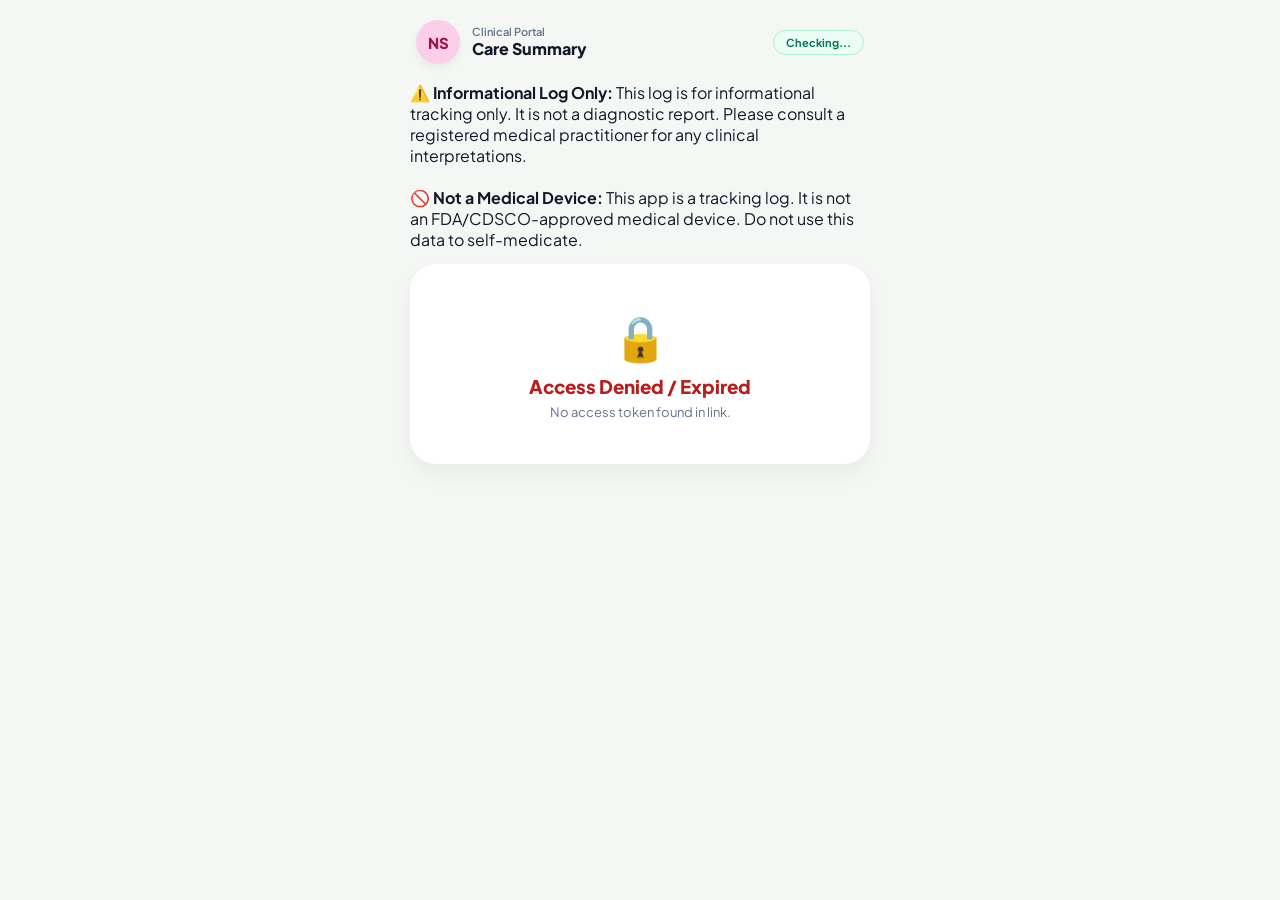
<file: report.html>
<!DOCTYPE html>
<html lang="en">
<head>
  <meta charset="UTF-8">
  <meta name="viewport" content="width=device-width, initial-scale=1.0, maximum-scale=1.0, user-scalable=no">
  <title>Patient Clinical Care Summary — Nityaseva</title>
  <link rel="preconnect" href="https://fonts.googleapis.com">
  <link rel="preconnect" href="https://fonts.gstatic.com" crossorigin>
  <link href="https://fonts.googleapis.com/css2?family=Plus+Jakarta+Sans:wght@400;500;600;700;800&display=swap" rel="stylesheet">
  <style>
    :root {
      --bg: #f4f7f4;
      --card-white: #ffffff;
      --text-main: #111827;
      --text-muted: #64748b;
      --green-dark: #1b4332;
      --green-mid: #2d6a4f;
      --green-light: #d8f3dc;
      --red-accent: #dc2626;
      --blue-accent: #0284c7;
      --purple-accent: #7c3aed;
    }

    * {
      box-sizing: border-box;
      margin: 0;
      padding: 0;
      font-family: 'Plus Jakarta Sans', -apple-system, BlinkMacSystemFont, sans-serif;
      -webkit-tap-highlight-color: transparent;
    }

    body {
      background-color: var(--bg);
      color: var(--text-main);
      display: flex;
      justify-content: center;
      padding: 16px 12px 60px;
      min-height: 100vh;
    }

    .app-viewport {
      width: 100%;
      max-width: 460px;
      display: flex;
      flex-direction: column;
      gap: 14px;
    }

    /* TOP BAR */
    .top-bar {
      display: flex;
      justify-content: space-between;
      align-items: center;
      padding: 4px 6px;
    }

    .top-user {
      display: flex;
      align-items: center;
      gap: 12px;
    }

    .user-avatar-initials {
      width: 44px;
      height: 44px;
      border-radius: 50%;
      background: #fbcfe8;
      color: #9d174d;
      font-weight: 800;
      display: flex;
      align-items: center;
      justify-content: center;
      font-size: 15px;
      box-shadow: 0 4px 10px rgba(0,0,0,0.06);
    }

    .top-meta small {
      font-size: 11px;
      color: var(--text-muted);
      font-weight: 600;
      display: block;
    }

    .top-meta h4 {
      font-size: 16px;
      font-weight: 800;
    }

    .validity-pill {
      font-size: 11px;
      font-weight: 700;
      background: #ecfdf5;
      color: #047857;
      border: 1px solid #a7f3d0;
      padding: 5px 12px;
      border-radius: 20px;
    }

    /* VISIT SELECTOR & COMPARISON BAR */
    .visit-picker-box {
      background: #ffffff;
      border: 1px solid #e2e8f0;
      border-radius: 18px;
      padding: 10px 14px;
      display: flex;
      justify-content: space-between;
      align-items: center;
      box-shadow: 0 2px 8px rgba(0, 0, 0, 0.03);
      gap: 8px;
      flex-wrap: wrap;
    }

    .visit-picker-box select {
      padding: 6px 10px;
      border-radius: 10px;
      border: 1px solid #cbd5e0;
      font-size: 12px;
      font-weight: 700;
      color: #1f2937;
      background: #f9fafb;
      outline: none;
      flex: 1;
    }

    .btn-trend-compare {
      background: #1b4332;
      color: #ffffff;
      border: none;
      padding: 6px 12px;
      border-radius: 10px;
      font-size: 11px;
      font-weight: 700;
      cursor: pointer;
      display: inline-flex;
      align-items: center;
      gap: 4px;
      white-space: nowrap;
    }

    /* PATIENT HERO CARD WITH PHOTO UPLOAD */
    .patient-card {
      background: linear-gradient(135deg, #e4f6df 0%, #d3efce 100%);
      border-radius: 26px;
      padding: 20px;
      box-shadow: 0 8px 24px rgba(45, 106, 79, 0.08);
      position: relative;
    }

    .patient-header {
      display: flex;
      align-items: center;
      gap: 14px;
      margin-bottom: 12px;
    }

    .photo-wrapper {
      position: relative;
      width: 68px;
      height: 68px;
      flex-shrink: 0;
    }

    .patient-photo {
      width: 68px;
      height: 68px;
      border-radius: 50%;
      object-fit: cover;
      background: #fff;
      display: flex;
      align-items: center;
      justify-content: center;
      font-size: 34px;
      border: 3px solid #ffffff;
      box-shadow: 0 4px 12px rgba(0, 0, 0, 0.12);
    }

    .photo-upload-btn {
      position: absolute;
      bottom: -2px;
      right: -2px;
      background: #1b4332;
      color: #ffffff;
      width: 24px;
      height: 24px;
      border-radius: 50%;
      display: flex;
      align-items: center;
      justify-content: center;
      font-size: 12px;
      cursor: pointer;
      border: 2px solid #ffffff;
      box-shadow: 0 2px 6px rgba(0,0,0,0.2);
    }

    .patient-title h2 {
      font-size: 20px;
      font-weight: 800;
      color: #1b4332;
      line-height: 1.2;
    }

    .patient-tags {
      display: flex;
      flex-wrap: wrap;
      gap: 6px;
      margin-top: 4px;
    }

    .tag-pill {
      font-size: 11px;
      font-weight: 700;
      background: rgba(255, 255, 255, 0.7);
      color: #2d6a4f;
      padding: 3px 8px;
      border-radius: 10px;
    }

    .status-badge {
      display: inline-flex;
      align-items: center;
      gap: 6px;
      background: #1b4332;
      color: #fff;
      font-size: 11px;
      font-weight: 700;
      padding: 5px 12px;
      border-radius: 20px;
    }

    .status-dot {
      width: 7px;
      height: 7px;
      border-radius: 50%;
      background: #52b788;
      box-shadow: 0 0 6px #52b788;
      animation: pulse-dot 1.5s infinite;
    }

    .section-title {
      font-size: 16px;
      font-weight: 800;
      margin: 4px 4px 0;
      display: flex;
      justify-content: space-between;
      align-items: center;
    }

    .section-title small {
      font-size: 11px;
      color: var(--text-muted);
      font-weight: 600;
    }

    /* 1. HEART RATE WITH LIVE LOOPING ECG WAVE */
    .vital-banner-card {
      background: linear-gradient(135deg, #ffd8cc 0%, #fec5bb 100%);
      border-radius: 24px;
      padding: 16px 20px;
      position: relative;
      overflow: hidden;
      box-shadow: 0 6px 18px rgba(220, 38, 38, 0.08);
    }

    .vital-banner-card .header-lbl {
      display: flex;
      align-items: center;
      gap: 6px;
      font-size: 12px;
      font-weight: 700;
      color: #7f1d1d;
    }

    .vital-banner-card .big-val {
      font-size: 32px;
      font-weight: 800;
      color: #450a0a;
      margin-top: 2px;
    }

    .ecg-track {
      width: 200%;
      height: 44px;
      display: flex;
      animation: ecg-slide 2.4s linear infinite;
    }

    .ecg-track svg {
      width: 50%;
      height: 100%;
    }

    /* 2. DUAL-RING BLOOD PRESSURE & SPO2 GAUGES */
    .vitals-2col {
      display: grid;
      grid-template-columns: 1fr 1fr;
      gap: 12px;
    }

    .vital-tile {
      border-radius: 24px;
      padding: 14px;
      display: flex;
      flex-direction: column;
      align-items: center;
      justify-content: space-between;
      min-height: 175px;
      box-shadow: 0 4px 14px rgba(0, 0, 0, 0.03);
      background: #ffffff;
      border: 1px solid #e2e8f0;
      position: relative;
    }

    .tile-header {
      width: 100%;
      display: flex;
      align-items: center;
      gap: 6px;
      font-size: 12px;
      font-weight: 700;
      color: #374151;
    }

    .gauge-wrapper {
      position: relative;
      width: 104px;
      height: 104px;
      display: flex;
      align-items: center;
      justify-content: center;
      margin: 4px 0;
    }

    .gauge-svg {
      transform: rotate(-90deg);
      width: 100%;
      height: 100%;
    }

    .ring-bg {
      fill: none;
      stroke: #e2e8f0;
      stroke-width: 6;
    }

    /* Outer Ring: Systolic (r=42, C=264) */
    .ring-bp-sys {
      fill: none;
      stroke: #16a34a;
      stroke-width: 6;
      stroke-linecap: round;
      stroke-dasharray: 264;
      stroke-dashoffset: 264;
      transition: stroke-dashoffset 1.4s cubic-bezier(0.16, 1, 0.3, 1);
    }

    /* Inner Ring: Diastolic (r=30, C=188) */
    .ring-bp-dia {
      fill: none;
      stroke: #0284c7;
      stroke-width: 6;
      stroke-linecap: round;
      stroke-dasharray: 188;
      stroke-dashoffset: 188;
      transition: stroke-dashoffset 1.4s cubic-bezier(0.16, 1, 0.3, 1);
    }

    /* SpO2 Single Ring (r=36, C=226) */
    .ring-spo2 {
      fill: none;
      stroke: #0284c7;
      stroke-width: 8;
      stroke-linecap: round;
      stroke-dasharray: 226;
      stroke-dashoffset: 226;
      transition: stroke-dashoffset 1.4s cubic-bezier(0.16, 1, 0.3, 1);
    }

    /* BMI Ring (r=36, C=226) */
    .ring-bmi {
      fill: none;
      stroke: #d97706;
      stroke-width: 8;
      stroke-linecap: round;
      stroke-dasharray: 226;
      stroke-dashoffset: 226;
      transition: stroke-dashoffset 1.4s cubic-bezier(0.16, 1, 0.3, 1);
    }

    .dual-ring-text {
      position: absolute;
      text-align: center;
      display: flex;
      flex-direction: column;
      align-items: center;
    }

    .dual-ring-text .sys-val {
      font-size: 15px;
      font-weight: 800;
      color: #16a34a;
      line-height: 1;
    }

    .dual-ring-text .sep {
      font-size: 10px;
      color: #94a3b8;
      margin: 1px 0;
    }

    .dual-ring-text .dia-val {
      font-size: 13px;
      font-weight: 800;
      color: #0284c7;
      line-height: 1;
    }

    .ring-legends {
      display: flex;
      gap: 8px;
      font-size: 9px;
      font-weight: 700;
      margin-top: 2px;
    }

    .legend-sys { color: #16a34a; }
    .legend-dia { color: #0284c7; }

    /* 3. BLOOD SUGAR CARD WITH EXPLICIT FASTING / PP / RANDOM LABELS */
    .sugar-card {
      background: #fefce8;
      border: 1px solid #fef08a;
      border-radius: 24px;
      padding: 16px 20px;
    }

    .sugar-top {
      display: flex;
      justify-content: space-between;
      align-items: center;
    }

    .sugar-type-badge {
      font-size: 11px;
      font-weight: 800;
      background: #ca8a04;
      color: #ffffff;
      padding: 3px 10px;
      border-radius: 12px;
      letter-spacing: 0.5px;
      text-transform: uppercase;
    }

    .sugar-main {
      font-size: 32px;
      font-weight: 800;
      color: #854d0e;
      margin: 6px 0 10px;
    }

    .bar-bg {
      width: 100%;
      height: 9px;
      background: #fef08a;
      border-radius: 6px;
      overflow: hidden;
    }

    .bar-fill {
      height: 100%;
      background: linear-gradient(90deg, #10b981 0%, #f59e0b 60%, #ef4444 100%);
      border-radius: 6px;
      width: 0%;
      transition: width 1.5s cubic-bezier(0.16, 1, 0.3, 1);
    }

    /* 4. ANIMATED TEMPERATURE THERMOMETER & BODY MASS */
    .temp-card-box {
      border-radius: 24px;
      padding: 14px;
      background: #faf5ff;
      border: 1px solid #e9d5ff;
      display: flex;
      flex-direction: column;
      justify-content: space-between;
      min-height: 175px;
    }

    .thermometer-wrapper {
      display: flex;
      align-items: center;
      gap: 12px;
      margin: 8px 0;
      padding: 0 4px;
    }

    .thermometer-glass {
      width: 14px;
      height: 70px;
      background: #e2e8f0;
      border-radius: 10px;
      position: relative;
      overflow: hidden;
      display: flex;
      flex-direction: column-reverse;
      border: 1px solid #cbd5e1;
    }

    .thermometer-mercury {
      width: 100%;
      height: 0%;
      background: linear-gradient(180deg, #ef4444 0%, #ec4899 100%);
      border-radius: 0 0 10px 10px;
      transition: height 1.4s cubic-bezier(0.16, 1, 0.3, 1);
    }

    .temp-number-box {
      font-size: 24px;
      font-weight: 800;
      color: #6b21a8;
      line-height: 1.1;
    }

    /* 5. COMPLETE 20-POINT CLINICAL INSPECTION GRID */
    .full-assessment-card {
      background: #ffffff;
      border-radius: 24px;
      padding: 18px;
      box-shadow: 0 4px 16px rgba(0, 0, 0, 0.04);
      border: 1px solid #edf2f7;
    }

    .full-assessment-card h3 {
      font-size: 15px;
      font-weight: 800;
      color: #1b4332;
      margin-bottom: 12px;
      display: flex;
      align-items: center;
      gap: 8px;
    }

    .asm-category-title {
      font-size: 11px;
      font-weight: 800;
      color: var(--text-muted);
      text-transform: uppercase;
      letter-spacing: 0.5px;
      margin: 10px 0 6px;
      padding-bottom: 3px;
      border-bottom: 1px solid #f1f5f9;
    }

    .asm-grid {
      display: grid;
      grid-template-columns: 1fr 1fr;
      gap: 8px;
    }

    .asm-item {
      background: #f8fafc;
      padding: 9px 10px;
      border-radius: 12px;
      border: 1px solid #e2e8f0;
    }

    .asm-item-lbl {
      font-size: 10px;
      font-weight: 700;
      color: var(--text-muted);
      text-transform: uppercase;
    }

    .asm-item-val {
      font-size: 13px;
      font-weight: 800;
      color: #1f2937;
      margin-top: 2px;
    }

    .asm-notes-box {
      margin-top: 10px;
      background: #f0fdf4;
      border-left: 4px solid #10b981;
      padding: 10px 12px;
      border-radius: 8px;
      font-size: 12px;
      color: #065f46;
      line-height: 1.45;
    }

    /* 6. MODAL: ALL 20-POINT CLINICAL TREND COMPARISON */
    .compare-modal-overlay {
      position: fixed;
      top: 0; left: 0; right: 0; bottom: 0;
      background: rgba(0,0,0,0.7);
      display: flex;
      align-items: center;
      justify-content: center;
      z-index: 9999;
      padding: 12px;
      backdrop-filter: blur(4px);
    }

    .compare-modal-box {
      background: #ffffff;
      border-radius: 22px;
      max-width: 440px;
      width: 100%;
      max-height: 90vh;
      overflow-y: auto;
      padding: 20px 16px;
      box-shadow: 0 16px 40px rgba(0,0,0,0.3);
    }

    .compare-header {
      display: flex;
      justify-content: space-between;
      align-items: center;
      border-bottom: 1px solid #e2e8f0;
      padding-bottom: 10px;
      margin-bottom: 12px;
    }

    .compare-header h3 {
      font-size: 15px;
      font-weight: 800;
      color: #1b4332;
      margin: 0;
    }

    .compare-table {
      width: 100%;
      border-collapse: collapse;
      font-size: 11px;
    }

    .compare-table th, .compare-table td {
      padding: 7px 6px;
      border-bottom: 1px solid #f1f5f9;
      text-align: left;
    }

    .compare-table th {
      background: #f8fafc;
      color: #475569;
      font-weight: 700;
    }

    .trend-pill {
      font-size: 9px;
      font-weight: 800;
      padding: 2px 6px;
      border-radius: 8px;
      display: inline-block;
    }

    .trend-improved { background: #dcfce7; color: #15803d; }
    .trend-caution { background: #fee2e2; color: #b91c1c; }
    .trend-neutral { background: #f1f5f9; color: #475569; }

    /* TIMELINE */
    .journal-box {
      background: #fff;
      border-radius: 26px;
      padding: 20px 16px;
      box-shadow: 0 4px 18px rgba(0, 0, 0, 0.04);
    }

    .timeline-stream {
      display: flex;
      flex-direction: column;
      gap: 12px;
      margin-top: 12px;
    }

    .chat-bubble {
      display: flex;
      gap: 10px;
      padding: 12px;
      border-radius: 16px;
      font-size: 13px;
      line-height: 1.45;
      cursor: pointer;
      transition: all 0.2s ease;
    }

    .chat-bubble.active-node {
      border: 2px solid #2d6a4f;
      transform: scale(1.02);
      box-shadow: 0 4px 12px rgba(45, 106, 79, 0.15);
    }

    .chat-nurse { background: #eff6ff; border-left: 4px solid #3b82f6; }
    .chat-doctor { background: #faf5ff; border-left: 4px solid #a855f7; }
    .chat-family { background: #f0fdf4; border-left: 4px solid #10b981; }

    .chat-meta {
      font-size: 11px;
      color: var(--text-muted);
      font-weight: 700;
      display: flex;
      justify-content: space-between;
      margin-bottom: 2px;
    }

    .chat-title { font-weight: 800; color: #1f2937; margin-bottom: 2px; }
    .chat-text { color: #4b5563; }
    .alert-tag { background: #fed7d7; color: #9b2c2c; font-size: 10px; padding: 2px 6px; border-radius: 4px; font-weight: 700; display: inline-block; margin-top: 4px; }

    /* LOADING & ERROR */

        .loading-card, .error-card {
      background: #fff;
      border-radius: 26px;
      padding: 44px 18px;
      text-align: center;
      box-shadow: 0 10px 24px rgba(0, 0, 0, 0.05);
    }

    .spinner {
      width: 40px;
      height: 40px;
      border: 4px solid #e2e8f0;
      border-top-color: var(--green-mid);
      border-radius: 50%;
      animation: spin 0.8s linear infinite;
      margin: 0 auto 14px;
    }

    .hidden { display: none !important; }

    @keyframes spin { to { transform: rotate(360deg); } }
    @keyframes pulse-dot { 0%, 100% { opacity: 1; transform: scale(1); } 50% { opacity: 0.4; } }
    @keyframes ecg-slide {
      0% { transform: translateX(0); }
      100% { transform: translateX(-50%); }
    }
  </style>
</head>
<body>
  <div class="app-viewport">
    
    <!-- TOP APP BAR -->
    <div class="top-bar">
      <div class="top-user">
        <div class="user-avatar-initials" id="user-initials">NS</div>
        <div class="top-meta">
          <small>Clinical Portal</small>
          <h4 id="welcome-text">Care Summary</h4>
        </div>
      </div>
      <div class="validity-pill" id="expiry-pill">Checking...</div>
    </div>

    <!-- TIMELINE VISIT PICKER & CLINICAL TRENDS BUTTON -->
    <div id="visit-picker-container" class="visit-picker-box hidden">
      <div style="display:flex; align-items:center; gap:6px; flex:1;">
        <span style="font-size:13px;">📅</span>
        <select id="visit-select"></select>
      </div>
      <button class="btn-trend-compare" id="btn-open-compare">
        <span>⚖️</span> Compare All 20 Trends
      </button>
    </div>

        <!-- CLINICAL DISCLAIMER NOTICE -->
    <div class="disclaimer-banner">
      <strong>⚠️ Informational Log Only:</strong> This log is for informational tracking only. It is not a diagnostic report. Please consult a registered medical practitioner for any clinical interpretations.
      <br><br>
      <strong>🚫 Not a Medical Device:</strong> This app is a tracking log. It is not an FDA/CDSCO-approved medical device. Do not use this data to self-medicate.
    </div>


    <!-- LOADING SCREEN -->
    <div id="loading" class="loading-card">
      <div class="spinner"></div>
      <h3 style="font-weight: 800; margin-bottom: 4px;">Accessing Medical Vault</h3>
      <p style="color: var(--text-muted); font-size: 13px;">Validating 72-hour cryptographic token...</p>
    </div>

    <!-- ERROR SCREEN -->
    <div id="error" class="error-card hidden">
      <div style="font-size: 44px; margin-bottom: 10px;">🔒</div>
      <h3 style="color: #b91c1c; font-weight: 800; margin-bottom: 6px;">Access Denied / Expired</h3>
      <p id="error-msg" style="color: var(--text-muted); font-size: 13px;"></p>
    </div>

    <!-- REPORT MAIN VIEW -->
    <div id="report-view" class="hidden" style="display:flex; flex-direction:column; gap:14px;">
      
      <!-- HERO PATIENT PROFILE CARD (WITH PHOTO UPLOAD PROVISION) -->
      <div class="patient-card">
        <div class="patient-header">
          <div class="photo-wrapper">
            <div class="patient-photo" id="pat-photo-display">👵</div>
            <label class="photo-upload-btn" title="Upload Senior Photo">
              📷
              <input type="file" id="photo-file-input" accept="image/*" style="display:none;">
            </label>
          </div>
          <div class="patient-title">
            <h2 id="pat-name">Senior Patient</h2>
            <div class="patient-tags">
              <span class="tag-pill" id="pat-id-tag">SNR</span>
              <span class="tag-pill">20 Vitals Monitored</span>
            </div>
          </div>
        </div>
        <div class="status-badge">
          <span class="status-dot"></span>
          <span>Verified Clinical Data</span>
        </div>
      </div>

      <div class="section-title">
        <span>Continuous Biometrics</span>
        <small id="visit-date-badge">Latest Assessment</small>
      </div>

      <!-- 1. HEART RATE WITH LOOPING ECG -->
      <div class="vital-banner-card">
        <div class="header-lbl"><span>❤️</span> 2. Heart rate (Pulse)</div>
        <div class="big-val" id="val-hr">-- <span style="font-size:15px; font-weight:600;">bpm</span></div>
        <div style="overflow:hidden; width:100%; height:44px; margin-top:2px;">
          <div class="ecg-track">
            <svg viewBox="0 0 300 48" preserveAspectRatio="none">
              <path d="M0,24 L40,24 L50,8 L60,38 L70,16 L80,30 L90,24 L140,24 L150,4 L160,42 L170,12 L180,32 L190,24 L300,24" 
                    fill="none" stroke="#dc2626" stroke-width="2.5" stroke-linecap="round" stroke-linejoin="round"/>
            </svg>
            <svg viewBox="0 0 300 48" preserveAspectRatio="none">
              <path d="M0,24 L40,24 L50,8 L60,38 L70,16 L80,30 L90,24 L140,24 L150,4 L160,42 L170,12 L180,32 L190,24 L300,24" 
                    fill="none" stroke="#dc2626" stroke-width="2.5" stroke-linecap="round" stroke-linejoin="round"/>
            </svg>
          </div>
        </div>
      </div>

      <!-- 2. DUAL-RING BLOOD PRESSURE & SPO2 -->
      <div class="vitals-2col">
        <!-- Dual Ring BP -->
        <div class="vital-tile">
          <div class="tile-header"><span>⚡</span> 1. Blood Pressure</div>
          <div class="gauge-wrapper">
            <svg class="gauge-svg" viewBox="0 0 96 96">
              <!-- Outer Ring Background (Sys) -->
              <circle class="ring-bg" cx="48" cy="48" r="42"/>
              <!-- Outer Ring Fill (Sys) -->
              <circle class="ring-bp-sys" id="ring-sys" cx="48" cy="48" r="42"/>
              <!-- Inner Ring Background (Dia) -->
              <circle class="ring-bg" cx="48" cy="48" r="30"/>
              <!-- Inner Ring Fill (Dia) -->
              <circle class="ring-bp-dia" id="ring-dia" cx="48" cy="48" r="30"/>
            </svg>
            <div class="dual-ring-text">
              <span class="sys-val" id="val-bp-sys">--</span>
              <span class="sep">/</span>
              <span class="dia-val" id="val-bp-dia">--</span>
            </div>
          </div>
          <div class="ring-legends">
            <span class="legend-sys">● Sys (Outer)</span>
            <span class="legend-dia">● Dia (Inner)</span>
          </div>
        </div>

        <!-- SpO2 Gauge -->
        <div class="vital-tile" style="background:#f0f9ff; border-color:#bae6fd;">
          <div class="tile-header"><span>🫁</span> 3. SpO₂ Oxygen</div>
          <div class="gauge-wrapper">
            <svg class="gauge-svg" viewBox="0 0 80 80">
              <circle class="ring-bg" cx="40" cy="40" r="36"/>
              <circle class="ring-spo2" id="ring-spo2-elem" cx="40" cy="40" r="36"/>
            </svg>
            <div class="dual-ring-text">
              <span style="font-size:22px; font-weight:800; color:#0284c7;" id="val-spo2">--</span>
              <small style="font-size:10px; color:#64748b; font-weight:700;">%</small>
            </div>
          </div>
          <div style="font-size:11px; font-weight:700; color:#0369a1;">Oxygen Saturation</div>
        </div>
      </div>

      <!-- 3. BLOOD SUGAR (FASTING / PP / RANDOM DETECTOR) -->
      <div class="sugar-card">
        <div class="sugar-top">
          <div style="font-size:13px; font-weight:800; color:#854d0e;"><span>🩸</span> 6-7. Blood Glucose</div>
          <span class="sugar-type-badge" id="sugar-report-type">Random (RBS)</span>
        </div>
        <div class="sugar-main" id="val-sugar">-- <span style="font-size:15px; font-weight:600;">mg/dL</span></div>
        <div class="bar-bg">
          <div class="bar-fill" id="sugar-bar-elem"></div>
        </div>
        <div style="display:flex; justify-content:space-between; font-size:10px; font-weight:700; color:#a16207; margin-top:5px;">
          <span>70 (Low)</span>
          <span id="sugar-timing-text">Timing Context</span>
          <span>250+ (High)</span>
        </div>
      </div>

      <!-- 4. ANIMATED TEMPERATURE & BODY MASS -->
      <div class="vitals-2col">
        <!-- Thermometer -->
        <div class="temp-card-box">
          <div class="tile-header"><span>🌡️</span> 5. Temperature</div>
          <div class="thermometer-wrapper">
            <div class="thermometer-glass">
              <div class="thermometer-mercury" id="temp-mercury"></div>
            </div>
            <div class="temp-number-box" id="val-temp">--°C</div>
          </div>
          <div style="font-size:10px; font-weight:700; color:#6b21a8;" id="temp-status">Normal Range</div>
        </div>

        <!-- Body Mass BMI -->
        <div class="vital-tile" style="background:#fefce8; border-color:#fef08a;">
          <div class="tile-header"><span>⚖️</span> 8-11. Body Mass</div>
          <div class="gauge-wrapper">
            <svg class="gauge-svg" viewBox="0 0 80 80">
              <circle class="ring-bg" cx="40" cy="40" r="36"/>
              <circle class="ring-bmi" id="ring-bmi-elem" cx="40" cy="40" r="36"/>
            </svg>
            <div class="dual-ring-text">
              <span style="font-size:19px; font-weight:800; color:#854d0e;" id="val-bmi">--</span>
              <small style="font-size:9px; color:#a16207; font-weight:700;">BMI</small>
            </div>
          </div>
          <div style="font-size:11px; font-weight:700; color:#854d0e;" id="val-weight">-- kg</div>
        </div>
      </div>

      <!-- 5. COMPLETE 20-POINT CLINICAL INSPECTION GRID -->
      <div class="full-assessment-card">
        <h3>📋 Complete 20-Point Health Examination</h3>
        
        <div class="asm-category-title">A. Glycemic & Body Composition (6-11)</div>
        <div class="asm-grid">
          <div class="asm-item">
            <div class="asm-item-lbl">6. Fasting Glucose</div>
            <div class="asm-item-val" id="asm-val-fpg">-- mg/dL</div>
          </div>
          <div class="asm-item">
            <div class="asm-item-lbl">7. Random / PP Glucose</div>
            <div class="asm-item-val" id="asm-val-ppg">-- mg/dL</div>
          </div>
          <div class="asm-item">
            <div class="asm-item-lbl">8-9. Weight & Height</div>
            <div class="asm-item-val" id="asm-val-wtht">-- kg | -- cm</div>
          </div>
          <div class="asm-item">
            <div class="asm-item-lbl">11. Waist Circumference</div>
            <div class="asm-item-val" id="asm-val-waist">-- cm</div>
          </div>
        </div>

        <div class="asm-category-title">B. Neuro, Pain & Mobility Status (12-15)</div>
        <div class="asm-grid">
          <div class="asm-item">
            <div class="asm-item-lbl">12. Pain Score (0-10)</div>
            <div class="asm-item-val" id="asm-val-pain">0 / 10</div>
          </div>
          <div class="asm-item">
            <div class="asm-item-lbl">13. Consciousness Level</div>
            <div class="asm-item-val" id="asm-val-loc">Alert</div>
          </div>
          <div class="asm-item">
            <div class="asm-item-lbl">14. Fall Risk Level</div>
            <div class="asm-item-val" id="asm-val-fall">Low</div>
          </div>
          <div class="asm-item">
            <div class="asm-item-lbl">15. Mobility Status</div>
            <div class="asm-item-val" id="asm-val-mobility">Independent</div>
          </div>
        </div>

        <div class="asm-category-title">C. Systemic & Cognitive Review (16-20)</div>
        <div class="asm-grid">
          <div class="asm-item">
            <div class="asm-item-lbl">16. Respiratory Symptoms</div>
            <div class="asm-item-val" id="asm-val-resp">None</div>
          </div>
          <div class="asm-item">
            <div class="asm-item-lbl">17. Peripheral Edema</div>
            <div class="asm-item-val" id="asm-val-edema">None</div>
          </div>
          <div class="asm-item">
            <div class="asm-item-lbl">18. Hydration Status</div>
            <div class="asm-item-val" id="asm-val-hydration">Normal</div>
          </div>
          <div class="asm-item">
            <div class="asm-item-lbl">19. Med Adherence</div>
            <div class="asm-item-val" id="asm-val-meds">Good</div>
          </div>
          <div class="asm-item" style="grid-column: span 2;">
            <div class="asm-item-lbl">20. Cognitive & Mental Observation</div>
            <div class="asm-item-val" id="asm-val-cognitive">Normal</div>
          </div>
        </div>

        <div class="asm-notes-box">
          <strong>Nurse Observations:</strong> <span id="asm-val-notes">All physiological limits recorded within baseline parameters.</span>
        </div>
      </div>

      <!-- 6. CHAT JOURNAL & TIMELINE STREAM -->
      <div class="journal-box">
        <h3 style="font-size:16px; font-weight:800; color:#1b4332;">Care Journal (Chronological History)</h3>
        <p style="font-size:12px; color:var(--text-muted); margin-top:2px;">Tap any assessment event to inspect its full 20-point parameters:</p>
        <div id="timeline-stream" class="timeline-stream"></div>
      </div>

    </div>
  </div>

  <!-- MODAL: ALL 20-POINT CLINICAL TREND COMPARISON (PREVIOUS VS. LATEST) -->
  <div id="compare-modal" class="compare-modal-overlay hidden">
    <div class="compare-modal-box">
      <div class="compare-header">
        <h3>⚖️ 20-Point Clinical Trends Comparison</h3>
        <button id="btn-close-compare" style="background:transparent; border:none; font-size:18px; cursor:pointer; color:#64748b;">✕</button>
      </div>
      <table class="compare-table">
        <thead>
          <tr>
            <th>Parameter</th>
            <th id="cmp-col-old">Previous</th>
            <th id="cmp-col-new">Latest</th>
            <th>Variation / Trend</th>
          </tr>
        </thead>
        <tbody id="compare-tbody"></tbody>
      </table>
    </div>
  </div>

  <script>
    const APPS_SCRIPT_URL = 'https://script.google.com/macros/s/AKfycbxfaUyba2jRYmHlLlI24mRBneMlxoOd5BAv-8UfJmfsR-9bOLmdfmR9gX0M4mq38IwDeA/exec';

    let globalCareJournal = null;
    let globalSeniorId = '';

    async function init() {
      const token = new URLSearchParams(window.location.search).get('token');
      if (!token) return showError('No access token found in link.');

      try {
        const res = await fetch(APPS_SCRIPT_URL, {
          method: 'POST',
          headers: { 'Content-Type': 'text/plain;charset=utf-8' },
          body: JSON.stringify({ action: 'getReportLink', params: { token: token.trim() } })
        });

        const raw = await res.text();
        let json;
        try {
          json = JSON.parse(raw);
        } catch (err) {
          return showError('Invalid server response: ' + raw.substring(0, 100));
        }

        if (!json.success || !json.data || !json.data.success) {
          const errMsg = (json.data && json.data.error) ? json.data.error : (json.error || 'Invalid or expired report token.');
          return showError(errMsg);
        }

        const report = json.data.report || {};
        globalCareJournal = report.careJournal || {};
        globalSeniorId = report.seniorId || '';
        renderMasterView(globalCareJournal, report.expiresAt, globalSeniorId);
      } catch (err) {
        showError('Network error: ' + err.message);
      }
    }

    function renderMasterView(careJournal, expiresAt, seniorId) {
      document.getElementById('loading').classList.add('hidden');
      document.getElementById('error').classList.add('hidden');
      document.getElementById('report-view').classList.remove('hidden');

      if (expiresAt) {
        document.getElementById('expiry-pill').textContent = 'Valid until: ' + new Date(expiresAt).toLocaleDateString('en-IN', { month: 'short', day: 'numeric', hour: '2-digit', minute: '2-digit' });
      }

      const name = careJournal.seniorName || 'Senior Patient';
      document.getElementById('pat-name').textContent = name;
      document.getElementById('welcome-text').textContent = name;
      document.getElementById('user-initials').textContent = name.split(' ').map(w => w[0]).slice(0, 2).join('').toUpperCase() || 'NS';
      document.getElementById('pat-id-tag').textContent = seniorId || 'SENIOR';

      setupPhotoUpload(seniorId);

      const assessments = careJournal.allAssessments || [];
      const picker = document.getElementById('visit-select');
      const pickerBox = document.getElementById('visit-picker-container');

      if (assessments.length > 1) {
        pickerBox.classList.remove('hidden');
        picker.innerHTML = assessments.map((a, i) => {
          const d = a.created_at ? new Date(a.created_at).toLocaleDateString('en-IN', { day: 'numeric', month: 'short', year: 'numeric', hour: '2-digit', minute: '2-digit' }) : `Visit ${i + 1}`;
          return `<option value="${a.assessment_id || i}">${d}</option>`;
        }).join('');

        picker.onchange = (e) => {
          const selectedId = e.target.value;
          const chosen = assessments.find((a, i) => (a.assessment_id || String(i)) === selectedId);
          if (chosen) updateVitalsCard(chosen);
        };

        // Wire 20-Point Comparison Modal
        document.getElementById('btn-open-compare').onclick = () => {
          populateAll20Comparisons(assessments[1], assessments[0]);
          document.getElementById('compare-modal').classList.remove('hidden');
        };

        document.getElementById('btn-close-compare').onclick = () => {
          document.getElementById('compare-modal').classList.add('hidden');
        };
      } else {
        document.getElementById('btn-open-compare')?.classList.add('hidden');
      }

      const initial = careJournal.activeAssessment || (assessments.length > 0 ? assessments[0] : null);
      if (initial) updateVitalsCard(initial);

      renderTimeline(careJournal.timeline || [], initial ? initial.assessment_id : null);
    }

    function setupPhotoUpload(seniorId) {
      const storageKey = `nityaseva_photo_${seniorId}`;
      const savedPhoto = localStorage.getItem(storageKey);
      const display = document.getElementById('pat-photo-display');

      if (savedPhoto && display) {
        display.innerHTML = `<img src="${savedPhoto}" style="width:100%; height:100%; border-radius:50%; object-fit:cover;">`;
      }

      const input = document.getElementById('photo-file-input');
      if (input) {
        input.onchange = (e) => {
          const file = e.target.files[0];
          if (!file) return;

          const reader = new FileReader();
          reader.onload = (event) => {
            const dataUrl = event.target.result;
            localStorage.setItem(storageKey, dataUrl);
            display.innerHTML = `<img src="${dataUrl}" style="width:100%; height:100%; border-radius:50%; object-fit:cover;">`;
          };
          reader.readAsDataURL(file);
        };
      }
    }

    function updateVitalsCard(v) {
      if (!v) return;

      const dateStr = v.created_at ? new Date(v.created_at).toLocaleDateString('en-IN', { day: 'numeric', month: 'short', year: 'numeric' }) : 'Assessment';
      document.getElementById('visit-date-badge').textContent = dateStr;

      // 1. DUAL CONCENTRIC BLOOD PRESSURE RINGS
      const sys = Number(v.bp_systolic || (v.bp ? v.bp.split('/')[0] : 120)) || 120;
      const dia = Number(v.bp_diastolic || (v.bp ? v.bp.split('/')[1] : 80)) || 80;
      document.getElementById('val-bp-sys').textContent = sys;
      document.getElementById('val-bp-dia').textContent = dia;

      // Sys Ring (Circumference: 264)
      const sysPercent = Math.min(Math.max((sys - 80) / (180 - 80), 0.1), 1);
      const sysOffset = 264 - (264 * sysPercent);
      // Dia Ring (Circumference: 188)
      const diaPercent = Math.min(Math.max((dia - 50) / (120 - 50), 0.1), 1);
      const diaOffset = 188 - (188 * diaPercent);

      setTimeout(() => {
        const rSys = document.getElementById('ring-sys');
        const rDia = document.getElementById('ring-dia');
        if (rSys) rSys.style.strokeDashoffset = sysOffset;
        if (rDia) rDia.style.strokeDashoffset = diaOffset;
      }, 100);

      // 2. Heart Rate
      document.getElementById('val-hr').innerHTML = `${v.heart_rate || '--'} <span style="font-size:15px; font-weight:600;">bpm</span>`;

      // 3. SpO2 Ring (Circumference: 226)
      const spo2Val = Number(v.spo2) || 98;
      document.getElementById('val-spo2').textContent = v.spo2 || '--';
      const spo2Percent = Math.min(Math.max(spo2Val / 100, 0.1), 1);
      const spo2Offset = 226 - (226 * spo2Percent);
      setTimeout(() => {
        const rSpo2 = document.getElementById('ring-spo2-elem');
        if (rSpo2) rSpo2.style.strokeDashoffset = spo2Offset;
      }, 100);

      // 4. BLOOD SUGAR WITH REPORT TYPE DETECTOR (Fasting / PP / Random)
      const fpg = Number(v.glucose_fasting);
      const ppg = Number(v.glucose_random || v.blood_sugar);
      let sugarVal = '--';
      let typeLabel = 'Random (RBS)';
      let timingContext = v.glucose_timing || 'Random reading';

      if (fpg && !ppg) {
        sugarVal = fpg;
        typeLabel = 'Fasting Blood Sugar (FPG)';
        timingContext = 'Before breakfast';
      } else if (ppg) {
        sugarVal = ppg;
        typeLabel = (v.glucose_timing && v.glucose_timing.toLowerCase().includes('fast')) ? 'Fasting (FPG)' : 'Post-Prandial (PP)';
      } else if (v.blood_sugar) {
        sugarVal = v.blood_sugar;
      }

      document.getElementById('sugar-report-type').textContent = typeLabel;
      document.getElementById('val-sugar').innerHTML = `${sugarVal} <span style="font-size:15px; font-weight:600;">mg/dL</span>`;
      document.getElementById('sugar-timing-text').textContent = timingContext;

      const sugarNum = Number(sugarVal) || 100;
      const sugarPercent = Math.min(Math.max((sugarNum / 300) * 100, 10), 100);
      setTimeout(() => {
        const sBar = document.getElementById('sugar-bar-elem');
        if (sBar) sBar.style.width = `${sugarPercent}%`;
      }, 120);

      // 5. ANIMATED THERMOMETER (Temperature)
      const tempUnit = v.temperature_unit || 'C';
      const tempNum = Number(v.temperature) || (tempUnit === 'F' ? 98.4 : 37.0);
      document.getElementById('val-temp').textContent = v.temperature ? `${v.temperature}°${tempUnit}` : '--°C';

      let mercuryPercent = 50;
      if (tempUnit === 'F') {
        mercuryPercent = Math.min(Math.max(((tempNum - 95) / (105 - 95)) * 100, 15), 100);
      } else {
        mercuryPercent = Math.min(Math.max(((tempNum - 35) / (41 - 35)) * 100, 15), 100);
      }
      setTimeout(() => {
        const merc = document.getElementById('temp-mercury');
        if (merc) merc.style.height = `${mercuryPercent}%`;
      }, 150);

      const isFever = (tempUnit === 'F' && tempNum >= 100.4) || (tempUnit === 'C' && tempNum >= 38.0);
      document.getElementById('temp-status').textContent = isFever ? 'Elevated (Fever Alert)' : 'Normal Baseline';
      document.getElementById('temp-status').style.color = isFever ? '#dc2626' : '#6b21a8';

      // 6. ANIMATED BODY MASS (BMI Ring: Circumference: 226)
      const bmiVal = Number(v.bmi) || 22.0;
      document.getElementById('val-bmi').textContent = v.bmi || '--';
      document.getElementById('val-weight').textContent = v.weight ? `${v.weight} kg (${v.height || '--'} cm)` : '-- kg';

      const bmiPercent = Math.min(Math.max((bmiVal / 40) * 100, 15), 100);
      const bmiOffset = 226 - (226 * (bmiPercent / 100));
      setTimeout(() => {
        const rBmi = document.getElementById('ring-bmi-elem');
        if (rBmi) {
          rBmi.style.strokeDashoffset = bmiOffset;
          rBmi.style.stroke = bmiVal > 25 ? '#ef4444' : '#10b981';
        }
      }, 150);

      // 7. COMPLETE 20-POINT EXAMINATION GRID (ALL PARAMETERS SHOWN)
      document.getElementById('asm-val-fpg').textContent = v.glucose_fasting ? `${v.glucose_fasting} mg/dL` : 'Not Done';
      document.getElementById('asm-val-ppg').textContent = v.glucose_random || v.blood_sugar ? `${v.glucose_random || v.blood_sugar} mg/dL` : 'Not Done';
      document.getElementById('asm-val-wtht').textContent = `${v.weight || '--'} kg | ${v.height || '--'} cm`;
      document.getElementById('asm-val-waist').textContent = v.waist_circumference ? `${v.waist_circumference} cm` : 'Not recorded';

      document.getElementById('asm-val-pain').textContent = (v.pain_level !== undefined && v.pain_level !== '') ? `${v.pain_level} / 10` : '0 / 10';
      document.getElementById('asm-val-loc').textContent = v.level_of_consciousness || 'Alert';
      document.getElementById('asm-val-fall').textContent = v.fall_risk || 'Low';
      document.getElementById('asm-val-mobility').textContent = v.mobility_status || 'Independent';

      document.getElementById('asm-val-resp').textContent = v.respiratory_symptoms ? `${v.respiratory_symptoms} (${v.respiratory_notes || 'Clear'})` : 'None';
      document.getElementById('asm-val-edema').textContent = v.edema_severity ? `${v.edema_severity} (${v.edema_notes || 'None'})` : 'None';
      document.getElementById('asm-val-hydration').textContent = v.hydration_status || 'Normal';
      document.getElementById('asm-val-meds').textContent = v.medication_adherence || 'Good';
      document.getElementById('asm-val-cognitive').textContent = v.cognitive_observation || 'Normal';
      document.getElementById('asm-val-notes').textContent = v.nurse_notes || 'All vital limits recorded within baseline parameters.';

      // Highlight timeline card
      document.querySelectorAll('.chat-bubble').forEach(b => b.classList.remove('active-node'));
      const activeEl = document.getElementById('node-' + (v.assessment_id || ''));
      if (activeEl) activeEl.classList.add('active-node');
    }

    // -------------------------------------------------------------
    // ALL 20-POINT CLINICAL COMPARISON TABLE (Previous vs. Latest)
    // -------------------------------------------------------------
    function populateAll20Comparisons(oldAsm, newAsm) {
      if (!oldAsm || !newAsm) return;

      const dOld = oldAsm.created_at ? new Date(oldAsm.created_at).toLocaleDateString('en-IN', { day: 'numeric', month: 'short' }) : 'Prev';
      const dNew = newAsm.created_at ? new Date(newAsm.created_at).toLocaleDateString('en-IN', { day: 'numeric', month: 'short' }) : 'Latest';

      document.getElementById('cmp-col-old').textContent = dOld;
      document.getElementById('cmp-col-new').textContent = dNew;

      const all20Metrics = [
        {
          num: '1', label: 'Blood Pressure',
          oldVal: oldAsm.bp || `${oldAsm.bp_systolic}/${oldAsm.bp_diastolic}`,
          newVal: newAsm.bp || `${newAsm.bp_systolic}/${newAsm.bp_diastolic}`,
          calc: () => {
            const sOld = Number(oldAsm.bp_systolic || (oldAsm.bp ? oldAsm.bp.split('/')[0]
: 0));
            const sNew = Number(newAsm.bp_systolic || (newAsm.bp ? newAsm.bp.split('/')[0] : 0));
            if (!sOld || !sNew) return { text: 'Recorded', cls: 'trend-neutral' };
            const diff = sNew - sOld;
            if (diff === 0) return { text: 'Stable (0)', cls: 'trend-improved' };
            return diff > 0 ? { text: `+${diff} mmHg (Higher)`, cls: 'trend-caution' } : { text: `${diff} mmHg (Lower)`, cls: 'trend-improved' };
          }
        },
        {
          num: '2', label: 'Heart Rate (Pulse)',
          oldVal: oldAsm.heart_rate ? `${oldAsm.heart_rate} bpm` : '--',
          newVal: newAsm.heart_rate ? `${newAsm.heart_rate} bpm` : '--',
          calc: () => {
            const hOld = Number(oldAsm.heart_rate || 0);
            const hNew = Number(newAsm.heart_rate || 0);
            if (!hOld || !hNew) return { text: '--', cls: 'trend-neutral' };
            const diff = hNew - hOld;
            return diff === 0 ? { text: 'Stable', cls: 'trend-improved' } : (diff > 0 ? { text: `+${diff} bpm`, cls: 'trend-caution' } : { text: `${diff} bpm`, cls: 'trend-improved' });
          }
        },
        {
          num: '3', label: 'SpO₂ Oxygen',
          oldVal: oldAsm.spo2 ? `${oldAsm.spo2}%` : '--',
          newVal: newAsm.spo2 ? `${newAsm.spo2}%` : '--',
          calc: () => {
            const sOld = Number(oldAsm.spo2 || 0);
            const sNew = Number(newAsm.spo2 || 0);
            if (!sOld || !sNew) return { text: '--', cls: 'trend-neutral' };
            const diff = sNew - sOld;
            return diff >= 0 ? { text: `+${diff}% (Good)`, cls: 'trend-improved' } : { text: `${diff}% (Drop)`, cls: 'trend-caution' };
          }
        },
        {
          num: '4', label: 'Respiratory Rate',
          oldVal: oldAsm.respiratory_rate ? `${oldAsm.respiratory_rate}/min` : '16/min',
          newVal: newAsm.respiratory_rate ? `${newAsm.respiratory_rate}/min` : '16/min',
          calc: () => ({ text: 'Baseline', cls: 'trend-neutral' })
        },
        {
          num: '5', label: 'Body Temperature',
          oldVal: oldAsm.temperature ? `${oldAsm.temperature}°${oldAsm.temperature_unit || 'C'}` : '--',
          newVal: newAsm.temperature ? `${newAsm.temperature}°${newAsm.temperature_unit || 'C'}` : '--',
          calc: () => {
            const tOld = Number(oldAsm.temperature || 0);
            const tNew = Number(newAsm.temperature || 0);
            if (!tOld || !tNew) return { text: '--', cls: 'trend-neutral' };
            const diff = (tNew - tOld).toFixed(1);
            return { text: `${diff > 0 ? '+' : ''}${diff}°`, cls: Math.abs(diff) > 1.5 ? 'trend-caution' : 'trend-improved' };
          }
        },
        {
          num: '6', label: 'Fasting Blood Glucose',
          oldVal: oldAsm.glucose_fasting ? `${oldAsm.glucose_fasting} mg/dL` : 'Not Done',
          newVal: newAsm.glucose_fasting ? `${newAsm.glucose_fasting} mg/dL` : 'Not Done',
          calc: () => {
            const gOld = Number(oldAsm.glucose_fasting || 0);
            const gNew = Number(newAsm.glucose_fasting || 0);
            if (!gOld || !gNew) return { text: 'Not Tested', cls: 'trend-neutral' };
            const diff = gNew - gOld;
            return { text: `${diff > 0 ? '+' : ''}${diff} mg/dL`, cls: diff > 20 ? 'trend-caution' : 'trend-improved' };
          }
        },
        {
          num: '7', label: 'Random / Post-Meal Glucose',
          oldVal: (oldAsm.glucose_random || oldAsm.blood_sugar) ? `${oldAsm.glucose_random || oldAsm.blood_sugar} mg/dL` : 'Not Done',
          newVal: (newAsm.glucose_random || newAsm.blood_sugar) ? `${newAsm.glucose_random || newAsm.blood_sugar} mg/dL` : 'Not Done',
          calc: () => {
            const gOld = Number(oldAsm.glucose_random || oldAsm.blood_sugar || 0);
            const gNew = Number(newAsm.glucose_random || newAsm.blood_sugar || 0);
            if (!gOld || !gNew) return { text: '--', cls: 'trend-neutral' };
            const diff = gNew - gOld;
            return { text: `${diff > 0 ? '+' : ''}${diff} mg/dL`, cls: diff > 30 ? 'trend-caution' : 'trend-improved' };
          }
        },
        {
          num: '8', label: 'Body Weight',
          oldVal: oldAsm.weight ? `${oldAsm.weight} kg` : '--',
          newVal: newAsm.weight ? `${newAsm.weight} kg` : '--',
          calc: () => {
            const wOld = Number(oldAsm.weight || 0);
            const wNew = Number(newAsm.weight || 0);
            if (!wOld || !wNew) return { text: '--', cls: 'trend-neutral' };
            const diff = (wNew - wOld).toFixed(1);
            return { text: `${diff > 0 ? '+' : ''}${diff} kg`, cls: 'trend-neutral' };
          }
        },
        {
          num: '9', label: 'Height',
          oldVal: oldAsm.height ? `${oldAsm.height} cm` : '--',
          newVal: newAsm.height ? `${newAsm.height} cm` : '--',
          calc: () => ({ text: 'Constant', cls: 'trend-improved' })
        },
        {
          num: '10', label: 'Body Mass Index (BMI)',
          oldVal: oldAsm.bmi || '--',
          newVal: newAsm.bmi || '--',
          calc: () => ({ text: 'Monitored', cls: 'trend-improved' })
        },
        {
          num: '11', label: 'Waist Circumference',
          oldVal: oldAsm.waist_circumference ? `${oldAsm.waist_circumference} cm` : 'Not Done',
          newVal: newAsm.waist_circumference ? `${newAsm.waist_circumference} cm` : 'Not Done',
          calc: () => ({ text: 'Recorded', cls: 'trend-neutral' })
        },
        {
          num: '12', label: 'Pain Score (0-10)',
          oldVal: oldAsm.pain_level !== undefined ? `${oldAsm.pain_level}/10` : '0/10',
          newVal: newAsm.pain_level !== undefined ? `${newAsm.pain_level}/10` : '0/10',
          calc: () => {
            const pOld = Number(oldAsm.pain_level || 0);
            const pNew = Number(newAsm.pain_level || 0);
            const diff = pNew - pOld;
            return diff < 0 ? { text: `${diff} (Relief)`, cls: 'trend-improved' } : (diff > 0 ? { text: `+${diff} (Higher)`, cls: 'trend-caution' } : { text: 'Stable (0)', cls: 'trend-improved' });
          }
        },
        {
          num: '13', label: 'Consciousness Level',
          oldVal: oldAsm.level_of_consciousness || 'Alert',
          newVal: newAsm.level_of_consciousness || 'Alert',
          calc: () => ({ text: newAsm.level_of_consciousness === 'Alert' ? 'Alert (Optimal)' : 'Review Needed', cls: newAsm.level_of_consciousness === 'Alert' ? 'trend-improved' : 'trend-caution' })
        },
        {
          num: '14', label: 'Fall Risk Status',
          oldVal: oldAsm.fall_risk || 'Low',
          newVal: newAsm.fall_risk || 'Low',
          calc: () => ({ text: newAsm.fall_risk || 'Low', cls: newAsm.fall_risk === 'Low' ? 'trend-improved' : 'trend-caution' })
        },
        {
          num: '15', label: 'Functional Mobility',
          oldVal: oldAsm.mobility_status || 'Independent',
          newVal: newAsm.mobility_status || 'Independent',
          calc: () => ({ text: (oldAsm.mobility_status === newAsm.mobility_status) ? 'Maintained' : 'Altered', cls: 'trend-improved' })
        },
        {
          num: '16', label: 'Respiratory Symptoms',
          oldVal: oldAsm.respiratory_symptoms || 'None',
          newVal: newAsm.respiratory_symptoms || 'None',
          calc: () => ({ text: newAsm.respiratory_symptoms === 'None' ? 'Clear' : 'Symptomatic', cls: newAsm.respiratory_symptoms === 'None' ? 'trend-improved' : 'trend-caution' })
        },
        {
          num: '17', label: 'Peripheral Edema',
          oldVal: oldAsm.edema_severity || 'None',
          newVal: newAsm.edema_severity || 'None',
          calc: () => ({ text: newAsm.edema_severity === 'None' ? 'No Swelling' : 'Edema Present', cls: newAsm.edema_severity === 'None' ? 'trend-improved' : 'trend-caution' })
        },
        {
          num: '18', label: 'Hydration Status',
          oldVal: oldAsm.hydration_status || 'Normal',
          newVal: newAsm.hydration_status || 'Normal',
          calc: () => ({ text: newAsm.hydration_status === 'Normal' ? 'Adequate' : 'Attention Needed', cls: newAsm.hydration_status === 'Normal' ? 'trend-improved' : 'trend-caution' })
        },
        {
          num: '19', label: 'Medication Adherence',
          oldVal: oldAsm.medication_adherence || 'Good',
          newVal: newAsm.medication_adherence || 'Good',
          calc: () => ({ text: newAsm.medication_adherence === 'Good' ? 'Compliant' : 'Review Doses', cls: newAsm.medication_adherence === 'Good' ? 'trend-improved' : 'trend-caution' })
        },
        {
          num: '20', label: 'Cognitive Observation',
          oldVal: oldAsm.cognitive_observation || 'Normal',
          newVal: newAsm.cognitive_observation || 'Normal',
          calc: () => ({ text: newAsm.cognitive_observation === 'Normal' ? 'Stable Orientation' : 'Altered', cls: newAsm.cognitive_observation === 'Normal' ? 'trend-improved' : 'trend-caution' })
        }
      ];

      const tbody = document.getElementById('compare-tbody');
      tbody.innerHTML = all20Metrics.map(m => {
        const trend = m.calc();
        return `
          <tr>
            <td><strong>${m.num}. ${m.label}</strong></td>
            <td>${m.oldVal}</td>
            <td><strong>${m.newVal}</strong></td>
            <td><span class="trend-pill ${trend.cls}">${trend.text}</span></td>
          </tr>
        `;
      }).join('');
    }

    function renderTimeline(timeline, activeAsmId) {
      const stream = document.getElementById('timeline-stream');
      stream.innerHTML = '';

      if (timeline.length === 0) {
        stream.innerHTML = '<p style="color:#718096; font-size:12px;">No past entries recorded in this care journal.</p>';
        return;
      }

      timeline.forEach(evt => {
        const div = document.createElement('div');
        let roleClass = 'chat-nurse';
        let icon = '👩‍⚕️';
        if (evt.senderRole === 'doctor') { roleClass = 'chat-doctor'; icon = '🩺'; }
        if (evt.senderRole === 'family') { roleClass = 'chat-family'; icon = '👨‍👩‍👦'; }

        div.id = 'node-' + (evt.id || '');
        div.className = `chat-bubble ${roleClass} ${evt.id === activeAsmId ? 'active-node' : ''}`;
        div.innerHTML = `
          <div style="font-size:22px; line-height:1;">${icon}</div>
          <div style="flex:1;">
            <div class="chat-meta">
              <span><strong>${evt.sender} Says:</strong></span>
              <span>${evt.date || ''}</span>
            </div>
            <div class="chat-title">${evt.title || ''}</div>
            <div class="chat-text">${evt.message || ''}</div>
            ${evt.flagged ? '<div class="alert-tag">⚠ Flagged for Review</div>' : ''}
          </div>
        `;

        if (evt.vitals) {
          div.onclick = () => {
            updateVitalsCard(evt.vitals);
            const picker = document.getElementById('visit-select');
            if (picker) picker.value = evt.vitals.assessment_id || '';
            window.scrollTo({ top: 120, behavior: 'smooth' });
          };
        }

        stream.appendChild(div);
      });
    }

    function showError(msg) {
      document.getElementById('loading').classList.add('hidden');
      document.getElementById('report-view').classList.add('hidden');
      const err = document.getElementById('error');
      err.classList.remove('hidden');
      document.getElementById('error-msg').textContent = msg;
    }

    init();
  </script>
</body>
</html>
</file>
<file: css/style.css>
* {
  box-sizing: border-box;
  font-family: -apple-system, BlinkMacSystemFont, 'Segoe UI', Roboto, Helvetica, Arial, sans-serif;
}

body {
  margin: 0;
  padding: 0;
  background-color: #f4f6f8;
  color: #2c3e50;
}

header {
  background-color: #1e5238;
  color: #ffffff;
  padding: 16px 28px;
  display: flex;
  justify-content: space-between;
  align-items: center;
  box-shadow: 0 2px 6px rgba(0, 0, 0, 0.1);
}

header h1 {
  margin: 0;
  font-size: 20px;
  letter-spacing: 0.5px;
}

.header-user {
  display: flex;
  align-items: center;
  gap: 14px;
  font-size: 14px;
}

main {
  max-width: 1100px;
  margin: 24px auto;
  padding: 0 16px;
}

.auth-container {
  display: flex;
  justify-content: center;
  align-items: center;
  min-height: 80vh;
}

.auth-card {
  background: #ffffff;
  padding: 36px 32px;
  border-radius: 10px;
  box-shadow: 0 4px 14px rgba(0, 0, 0, 0.08);
  width: 100%;
  max-width: 380px;
  text-align: center;
}

.auth-card h2 {
  margin-top: 0;
  color: #1e5238;
}

.card {
  background: #ffffff;
  border-radius: 8px;
  padding: 20px 24px;
  margin-bottom: 20px;
  box-shadow: 0 2px 8px rgba(0, 0, 0, 0.05);
}

.card h2 {
  margin-top: 0;
  font-size: 18px;
  color: #1e5238;
  border-bottom: 1px solid #eef2f5;
  padding-bottom: 10px;
}

.form-group {
  margin-bottom: 14px;
  text-align: left;
}

label {
  display: block;
  font-size: 13px;
  font-weight: 600;
  margin-bottom: 6px;
  color: #4a5568;
}

input, select, textarea {
  width: 100%;
  padding: 10px 12px;
  border: 1px solid #cbd5e0;
  border-radius: 6px;
  font-size: 14px;
  outline: none;
}

input:focus, select:focus, textarea:focus {
  border-color: #1e5238;
  box-shadow: 0 0 0 2px rgba(30, 82, 56, 0.15);
}

button {
  background-color: #1e5238;
  color: #ffffff;
  border: none;
  padding: 10px 18px;
  border-radius: 6px;
  font-size: 14px;
  font-weight: 600;
  cursor: pointer;
  transition: background-color 0.15s ease;
}

button:hover {
  background-color: #163e2a;
}

button.secondary {
  background-color: #718096;
}

button.secondary:hover {
  background-color: #4a5568;
}

button.danger {
  background-color: #e53e3e;
}

button.danger:hover {
  background-color: #c53030;
}

.grid {
  display: grid;
  grid-template-columns: repeat(auto-fit, minmax(260px, 1fr));
  gap: 16px;
}

.stat-box {
  background: #f7fafc;
  border: 1px solid #edf2f7;
  padding: 14px;
  border-radius: 6px;
  text-align: center;
}

.stat-box .number {
  font-size: 26px;
  font-weight: 700;
  color: #1e5238;
}

.stat-box .label {
  font-size: 13px;
  color: #718096;
}

table {
  width: 100%;
  border-collapse: collapse;
  font-size: 14px;
}

table th, table td {
  padding: 10px 12px;
  border-bottom: 1px solid #edf2f7;
  text-align: left;
}

table th {
  background-color: #f7fafc;
  color: #4a5568;
  font-weight: 600;
}

.badge {
  display: inline-block;
  padding: 3px 8px;
  font-size: 11px;
  font-weight: 700;
  border-radius: 12px;
  text-transform: uppercase;
}

.badge-green { background: #c6f6d5; color: #22543d; }
.badge-yellow { background: #fefcbf; color: #744210; }
.badge-red { background: #fed7d7; color: #742a2a; }
.badge-blue { background: #bee3f8; color: #2a4365; }

.hidden {
  display: none !important;
}

.message {
  padding: 10px;
  border-radius: 6px;
  font-size: 13px;
  margin-top: 10px;
}

.message.error {
  background-color: #fed7d7;
  color: #9b2c2c;
}

.message.success {
  background-color: #c6f6d5;
  color: #22543d;
}


.health-card-avatar-wrapper {
  position: relative;
  cursor: pointer;
  flex-shrink: 0;
}
.health-card-avatar img {
  width: 100%;
  height: 100%;
  object-fit: cover;
  border-radius: 50%;
}
.avatar-upload-badge {
  position: absolute;
  bottom: -2px;
  right: -2px;
  background: #1b4332;
  color: #fff;
  border: 2px solid #fff;
  border-radius: 50%;
  width: 24px;
  height: 24px;
  display: flex;
  align-items: center;
  justify-content: center;
  font-size: 11px;
}

/* ============================================================
   NEW ADDITIONS BELOW — Searchable Dropdown, Table Toolbars,
   Sub-Tabs, and Service-Type Specific Badge Colors
   ============================================================ */

/* Service Type Badges (NurseVisit vs DoctorConsult) */
.badge-nurse-visit {
  background-color: #bee3f8;
  color: #2b6cb0;
  border: 1px solid #90cdf4;
}

.badge-doctor-consult {
  background-color: #e9d8fd;
  color: #6b46c1;
  border: 1px solid #d6bcfa;
}

/* Lifecycle Status Badges */
.badge-scheduled { background-color: #feebc8; color: #c05621; }
.badge-in-progress { background-color: #fefcbf; color: #744210; }
.badge-complete { background-color: #c6f6d5; color: #22543d; }
.badge-cancelled { background-color: #fed7d7; color: #9b2c2c; }

/* Searchable Dropdown Component */
.searchable-dropdown {
  position: relative;
}

.searchable-dropdown input {
  width: 100%;
}

.suggestions-list {
  position: absolute;
  top: calc(100% + 2px);
  left: 0;
  right: 0;
  background: #ffffff;
  border: 1px solid #cbd5e0;
  border-radius: 6px;
  max-height: 200px;
  overflow-y: auto;
  z-index: 100;
  box-shadow: 0 4px 12px rgba(0, 0, 0, 0.12);
  display: none;
}

.suggestions-list.open {
  display: block;
}

.suggestion-item {
  padding: 9px 12px;
  cursor: pointer;
  font-size: 13px;
  border-bottom: 1px solid #f1f1f1;
  display: flex;
  justify-content: space-between;
  align-items: center;
}

.suggestion-item:last-child {
  border-bottom: none;
}

.suggestion-item:hover,
.suggestion-item.highlighted {
  background-color: #f0fff4;
}

.suggestion-item .tag {
  font-size: 10px;
  font-weight: 700;
  padding: 2px 8px;
  border-radius: 10px;
  text-transform: uppercase;
  margin-left: 8px;
}

.suggestion-empty {
  padding: 10px 12px;
  font-size: 12px;
  color: #a0aec0;
  text-align: center;
}

/* Table Toolbar — Search + Sort Controls */
.table-toolbar {
  display: flex;
  flex-wrap: wrap;
  gap: 10px;
  margin-bottom: 12px;
  align-items: center;
  justify-content: space-between;
  background: #f8fafc;
  padding: 10px 12px;
  border-radius: 6px;
  border: 1px solid #e2e8f0;
}

.table-toolbar .search-box {
  flex: 1;
  min-width: 180px;
  max-width: 280px;
}

.table-toolbar input {
  padding: 7px 10px;
  font-size: 13px;
  margin: 0;
}

.table-toolbar .sort-controls {
  display: flex;
  gap: 6px;
}

.sort-btn {
  padding: 6px 12px;
  font-size: 11px;
  font-weight: 600;
  background: #edf2f7;
  color: #2d3748;
  border: 1px solid #cbd5e0;
  border-radius: 4px;
  margin: 0;
  cursor: pointer;
}

.sort-btn:hover {
  background: #e2e8f0;
}

.sort-btn.active {
  background: #1e5238;
  color: #ffffff;
  border-color: #1e5238;
}

/* Sub-Tabs (Status Filter Pills — Schedule / In Progress / Complete / Cancelled) */
.sub-nav {
  display: flex;
  flex-wrap: wrap;
  gap: 8px;
  margin-bottom: 14px;
  padding-bottom: 10px;
  border-bottom: 1px solid #e2e8f0;
}

.sub-tab {
  background: transparent;
  color: #4a5568;
  border: 1px solid #cbd5e0;
  padding: 6px 14px;
  border-radius: 20px;
  cursor: pointer;
  font-size: 12px;
  font-weight: 600;
}

.sub-tab:hover {
  background: #f7fafc;
}

.sub-tab.active {
  background: #1e5238;
  color: #ffffff;
  border-color: #1e5238;
}

/* Section Divider (used in multi-part forms like nurse assessment) */
.section-divider {
  margin-top: 18px;
  padding-top: 10px;
  border-top: 1px dashed #cbd5e0;
  font-size: 13px;
  font-weight: 700;
  color: #1e5238;
}

/* Step Cards (nurse/doctor visit workflow) */
.step-card {
  border: 1px solid #e2e8f0;
  border-radius: 8px;
  padding: 16px;
  margin-bottom: 16px;
  background: #fafafa;
}

.step-card.active {
  border-left: 5px solid #1e5238;
  background: #ffffff;
}

.step-card.done {
  border-left: 5px solid #38a169;
  opacity: 0.85;
}

.step-header {
  font-weight: 700;
  color: #1e5238;
  margin-bottom: 10px;
  display: flex;
  justify-content: space-between;
  align-items: center;
}

.consult-box {
  background: #ebf8ff;
  border: 1px solid #bee3f8;
  padding: 12px;
  border-radius: 6px;
  margin: 12px 0;
}

/* Admin Navigation Tabs (top-level dashboard sections) */
.admin-nav {
  display: flex;
  flex-wrap: wrap;
  gap: 8px;
  margin: 16px auto;
  max-width: 1200px;
  padding: 0 16px;
}

.nav-tab {
  background: #e2e8f0;
  color: #2d3748;
  padding: 8px 14px;
  border-radius: 6px;
  cursor: pointer;
  font-weight: 600;
  font-size: 13px;
  border: none;
}

.nav-tab.active {
  background: #1e5238;
  color: white;
}

.tab-content {
  display: none;
}

.tab-content.active {
  display: block;
}
/* ============================================================
   CLINICAL DISCLAIMER BANNER (Family / Nurse / Doctor / Report)
   ============================================================ */

/* ============================================================
   CLINICAL DISCLAIMER BANNER (Family / Nurse / Doctor / Report)
   ============================================================ */

.disclaimer-banner {
  background: #fff7ed;
  border: 1.5px solid #fdba74;
  border-radius: 14px;
  padding: 12px 14px;
  font-size: 11.5px;
  color: #7c2d12;
  line-height: 1.5;
  margin-bottom: 4px;
}
.disclaimer-banner strong { color: #9a3412; }
.disclaimer-banner.compact { padding: 8px 12px; font-size: 10.5px; }
</file>
